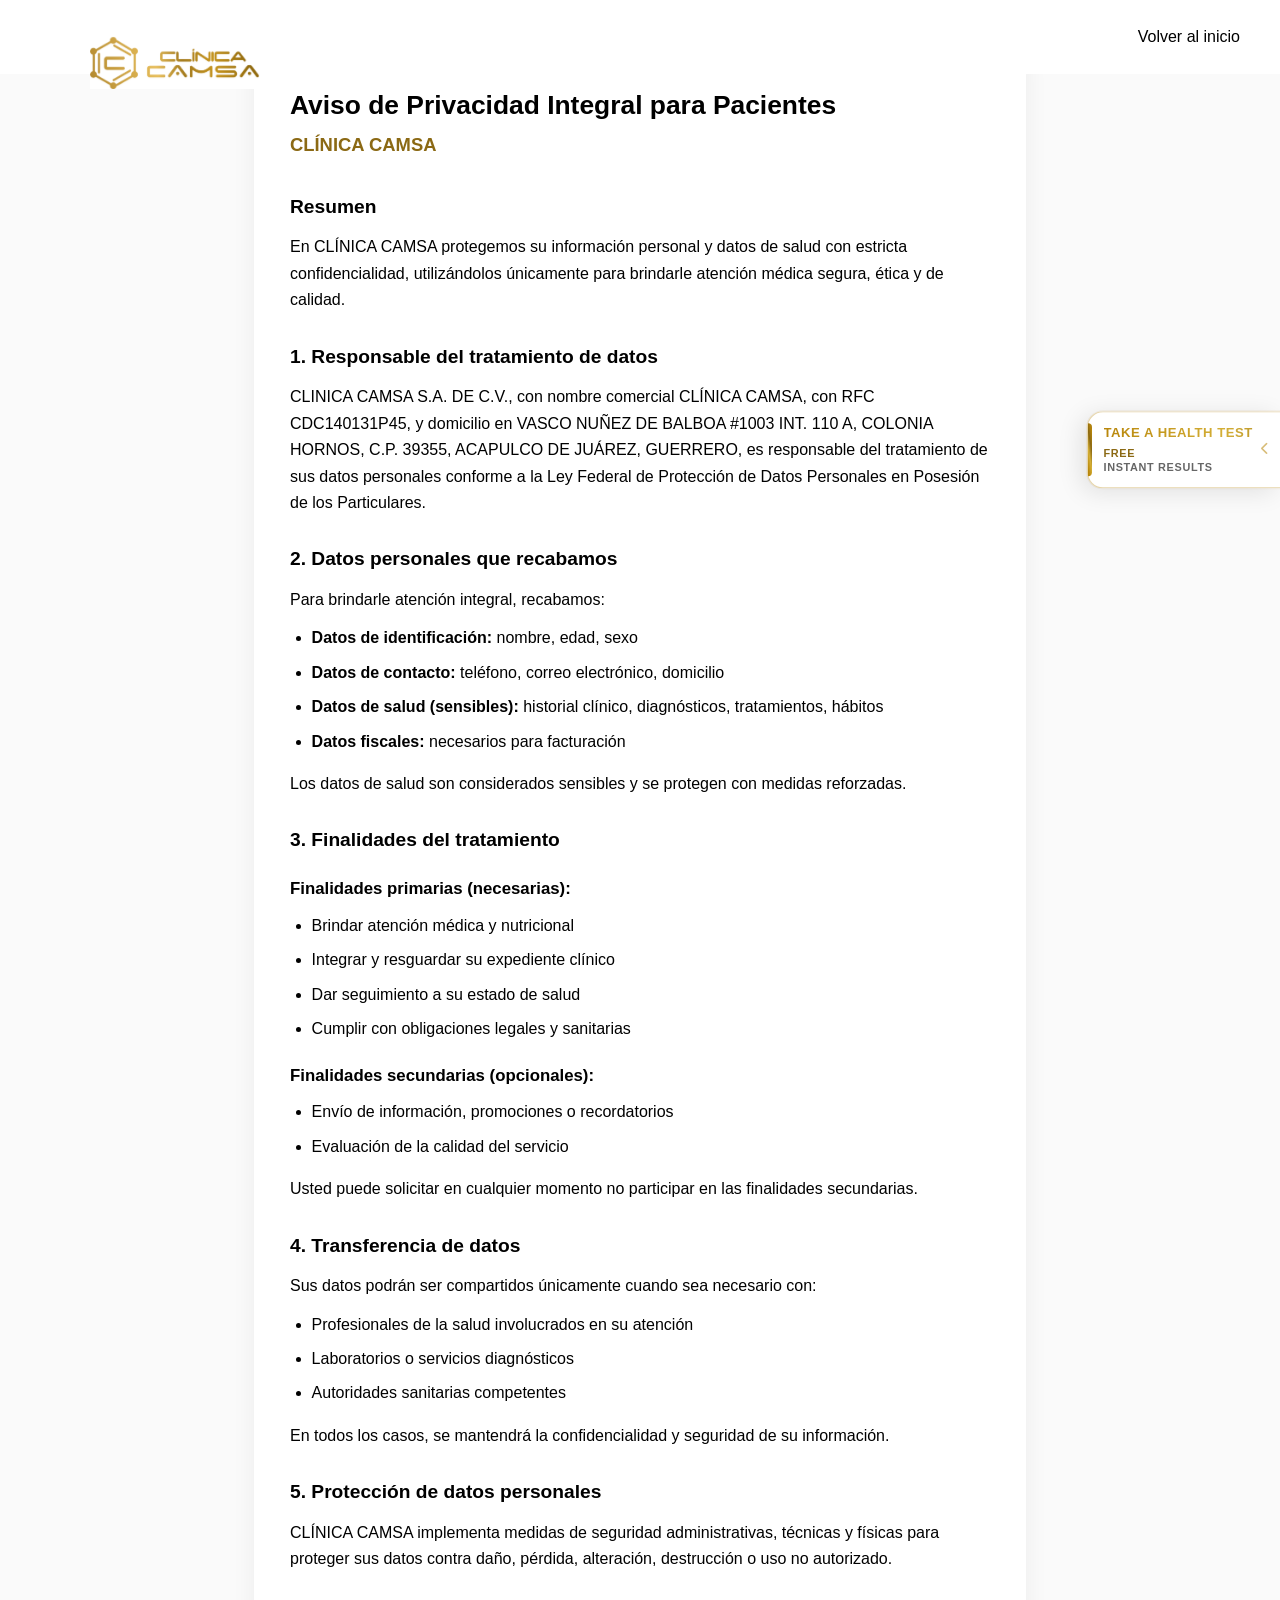
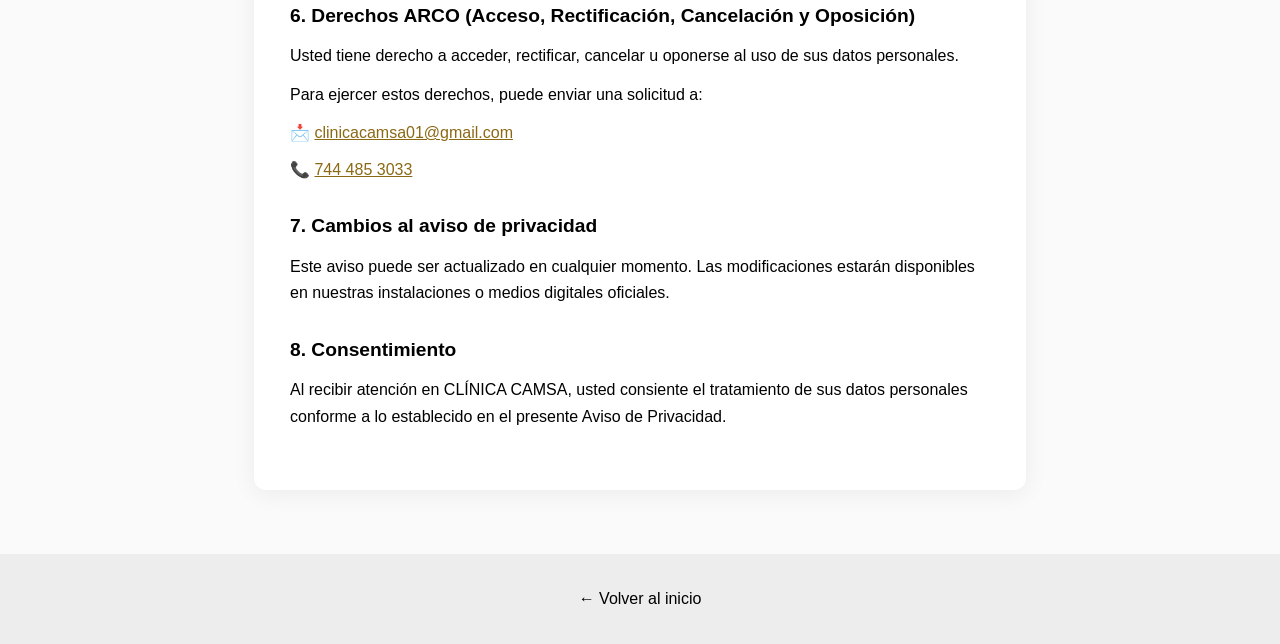
<file: politica-privacidad.html>
<!DOCTYPE html>
<html lang="es">
<head>
    <meta charset="UTF-8">
    <meta name="viewport" content="width=device-width, initial-scale=1.0">
    <meta name="description" content="Aviso de privacidad integral para pacientes — CLÍNICA CAMSA">
    <title>Aviso de privacidad — CLÍNICA CAMSA</title>
    <link rel="icon" type="image/png" href="./img/favicon.png">
    <link rel="shortcut icon" type="image/png" href="./img/favicon.png">
    <link rel="apple-touch-icon" href="./img/favicon.png">
    <link rel="stylesheet" href="css/styles.css">
    <link rel="stylesheet" href="https://cdn.jsdelivr.net/npm/@fortawesome/fontawesome-free@6.5.2/css/all.min.css" crossorigin="anonymous">
</head>
<body class="privacy-body">
    <header class="header full-width privacy-header">
        <nav class="nav" aria-label="Principal">
            <div class="nav-container privacy-nav-container">
                <a href="index.html" class="privacy-logo-link" aria-label="CLÍNICA CAMSA — Inicio">
                    <div class="logo">
                        <img data-rs="ib" src="[data-uri]" alt="CLÍNICA CAMSA" class="logo-image" width="160" height="48">
                    </div>
                </a>
                <a href="index.html" class="privacy-back-link">Volver al inicio</a>
            </div>
        </nav>
    </header>

    <main class="privacy-main" id="contenido">
        <article class="privacy-article">
            <h1 class="privacy-title">Aviso de Privacidad Integral para Pacientes</h1>
            <p class="privacy-subtitle">CLÍNICA CAMSA</p>

            <section class="privacy-section" aria-labelledby="privacy-resumen">
                <h2 id="privacy-resumen">Resumen</h2>
                <p>En CLÍNICA CAMSA protegemos su información personal y datos de salud con estricta confidencialidad, utilizándolos únicamente para brindarle atención médica segura, ética y de calidad.</p>
            </section>

            <section class="privacy-section" aria-labelledby="privacy-1">
                <h2 id="privacy-1">1. Responsable del tratamiento de datos</h2>
                <p>CLINICA CAMSA S.A. DE C.V., con nombre comercial CLÍNICA CAMSA, con RFC CDC140131P45, y domicilio en VASCO NUÑEZ DE BALBOA #1003 INT. 110 A, COLONIA HORNOS, C.P. 39355, ACAPULCO DE JUÁREZ, GUERRERO, es responsable del tratamiento de sus datos personales conforme a la Ley Federal de Protección de Datos Personales en Posesión de los Particulares.</p>
            </section>

            <section class="privacy-section" aria-labelledby="privacy-2">
                <h2 id="privacy-2">2. Datos personales que recabamos</h2>
                <p>Para brindarle atención integral, recabamos:</p>
                <ul class="privacy-list">
                    <li><strong>Datos de identificación:</strong> nombre, edad, sexo</li>
                    <li><strong>Datos de contacto:</strong> teléfono, correo electrónico, domicilio</li>
                    <li><strong>Datos de salud (sensibles):</strong> historial clínico, diagnósticos, tratamientos, hábitos</li>
                    <li><strong>Datos fiscales:</strong> necesarios para facturación</li>
                </ul>
                <p>Los datos de salud son considerados sensibles y se protegen con medidas reforzadas.</p>
            </section>

            <section class="privacy-section" aria-labelledby="privacy-3">
                <h2 id="privacy-3">3. Finalidades del tratamiento</h2>
                <h3 class="privacy-h3">Finalidades primarias (necesarias):</h3>
                <ul class="privacy-list">
                    <li>Brindar atención médica y nutricional</li>
                    <li>Integrar y resguardar su expediente clínico</li>
                    <li>Dar seguimiento a su estado de salud</li>
                    <li>Cumplir con obligaciones legales y sanitarias</li>
                </ul>
                <h3 class="privacy-h3">Finalidades secundarias (opcionales):</h3>
                <ul class="privacy-list">
                    <li>Envío de información, promociones o recordatorios</li>
                    <li>Evaluación de la calidad del servicio</li>
                </ul>
                <p>Usted puede solicitar en cualquier momento no participar en las finalidades secundarias.</p>
            </section>

            <section class="privacy-section" aria-labelledby="privacy-4">
                <h2 id="privacy-4">4. Transferencia de datos</h2>
                <p>Sus datos podrán ser compartidos únicamente cuando sea necesario con:</p>
                <ul class="privacy-list">
                    <li>Profesionales de la salud involucrados en su atención</li>
                    <li>Laboratorios o servicios diagnósticos</li>
                    <li>Autoridades sanitarias competentes</li>
                </ul>
                <p>En todos los casos, se mantendrá la confidencialidad y seguridad de su información.</p>
            </section>

            <section class="privacy-section" aria-labelledby="privacy-5">
                <h2 id="privacy-5">5. Protección de datos personales</h2>
                <p>CLÍNICA CAMSA implementa medidas de seguridad administrativas, técnicas y físicas para proteger sus datos contra daño, pérdida, alteración, destrucción o uso no autorizado.</p>
            </section>

            <section class="privacy-section" aria-labelledby="privacy-6">
                <h2 id="privacy-6">6. Derechos ARCO (Acceso, Rectificación, Cancelación y Oposición)</h2>
                <p>Usted tiene derecho a acceder, rectificar, cancelar u oponerse al uso de sus datos personales.</p>
                <p>Para ejercer estos derechos, puede enviar una solicitud a:</p>
                <ul class="privacy-list privacy-contact-list">
                    <li><span aria-hidden="true">📩</span> <a href="mailto:clinicacamsa01@gmail.com">clinicacamsa01@gmail.com</a></li>
                    <li><span aria-hidden="true">📞</span> <a href="tel:7444853033">744 485 3033</a></li>
                </ul>
            </section>

            <section class="privacy-section" aria-labelledby="privacy-7">
                <h2 id="privacy-7">7. Cambios al aviso de privacidad</h2>
                <p>Este aviso puede ser actualizado en cualquier momento. Las modificaciones estarán disponibles en nuestras instalaciones o medios digitales oficiales.</p>
            </section>

            <section class="privacy-section" aria-labelledby="privacy-8">
                <h2 id="privacy-8">8. Consentimiento</h2>
                <p>Al recibir atención en CLÍNICA CAMSA, usted consiente el tratamiento de sus datos personales conforme a lo establecido en el presente Aviso de Privacidad.</p>
            </section>
        </article>
    </main>

    <footer class="footer privacy-page-footer">
        <div class="footer-container privacy-footer-inner">
            <p class="privacy-footer-note"><a href="index.html">← Volver al inicio</a></p>
        </div>
    </footer>

    <script src="js/assets.js"></script>
    <script src="js/i18n.js"></script>
    <script src="js/form-page.js"></script>
    <script src="js/tests-promo.js"></script>
    <script>
    (function() {
        function applySecureAssets() {
            if (typeof window.__rs !== 'function') return;
            document.querySelectorAll('[data-rs]').forEach(function(el) {
                var k = el.getAttribute('data-rs');
                var v = window.__rs(k);
                if (v) {
                    if (el.tagName === 'A') el.href = v;
                    else if (el.tagName === 'IMG') el.src = v;
                }
            });
        }
        if (document.readyState === 'loading') {
            document.addEventListener('DOMContentLoaded', applySecureAssets);
        } else {
            applySecureAssets();
        }
    })();
    </script>
</body>
</html>
</file>
<file: css/styles.css>
/* Reset y variables */
* {
    margin: 0;
    padding: 0;
    box-sizing: border-box;
}

:root {
    --golden-brown: #B8860B;
    --golden-dark: #8B6914;
    --golden-light: #D4AF37;
    --text-color: #000000;
    --bg-color: #ffffff;
    --bg-golden: #B8860B;
    --transition: all 0.3s ease;
    --gradient-golden-primary: linear-gradient(
        80deg,
        var(--golden-brown) 10%,
        var(--golden-light) 38%,
        var(--golden-dark) 62%,
        var(--golden-brown) 88%,
        var(--golden-dark) 100%
    );
    --shadow-golden-btn: 0 4px 15px rgba(184, 134, 11, 0.25);
    --shadow-golden-btn-hover: 0 6px 22px rgba(184, 134, 11, 0.38);
    --radius-pill: 9999px;
    --form-datos-input-height: 36px;
    --form-datos-input-px: 14px;
    --form-datos-input-fs: 0.9rem;
    --form-datos-input-border: 1px solid #ddd;
    --form-datos-grid-gap: 6px 8px;
    --form-datos-block-bg: #fafafa;
    --form-datos-block-border: 1px solid rgba(184, 134, 11, 0.2);
    --form-datos-block-radius: 14px;
    --form-datos-block-padding: 8px 10px 6px;
}

/* Botones dorados: el gradiente no debe perderse en hover/focus/active */
.btn-form-card:hover,
.btn-enviar:hover,
.btn-longevity-finalizar:hover,
.btn-longevity-imagen:hover,
.btn-longevity-compartir:hover,
.btn-longevity-enviar:hover,
.form-page-back-btn:hover,
.form-recovery-btn--primary:hover,
.q-wizard-btn-next--primary:hover:not(:disabled),
.q-wizard-btn-next--primary:focus-visible:not(:disabled),
.q-wizard-btn-next--primary:active:not(:disabled) {
    background: var(--gradient-golden-primary);
    color: #fff;
}

body {
    font-family: -apple-system, BlinkMacSystemFont, 'Segoe UI', Roboto, 'Helvetica Neue', Arial, sans-serif;
    color: var(--text-color);
    line-height: 1.6;
    background-color: var(--bg-color);
    overflow-x: hidden;
    margin: 0;
    padding: 0;
}

.container {
    max-width: 1200px;
    margin: 0 auto;
    padding: 0 20px;
}

/* Header y Navegación */
.header {
    background-color: var(--bg-color);
    position: fixed;
    top: 0;
    left: 0;
    width: 55%;
    z-index: 1000;
    transition: width 0.3s ease;
}

.header.full-width {
    width: 100%;
}

.header.full-width .nav-container {
    justify-content: space-between;
    position: relative;
}

.header.full-width .logo {
    position: absolute;
    left: 40px;
    z-index: 1;
}

.header.full-width .nav-menu {
    margin: 0 auto;
    gap: 4rem;
    flex: 1;
    justify-content: center;
}

.nav-container {
    max-width: 100%;
    margin: 0 auto;
    padding: 1.5rem 40px;
    display: flex;
    justify-content: space-between;
    align-items: center;
    position: relative;
}

.logo {
    display: flex;
    align-items: center;
    margin-left: 50px;
}

.logo-image {
    height: 60px;
    width: auto;
    object-fit: contain;
}

.nav-menu {
    display: flex;
    list-style: none;
    gap: 2.5rem;
    margin-right: 50px;
}

.nav-menu a {
    text-decoration: none;
    color: var(--text-color);
    font-weight: 400;
    font-size: 1.1rem;
    transition: var(--transition);
}

.nav-menu a:hover {
    color: var(--golden-brown);
}

/* Selector de idioma: posición fija esquina superior derecha (no en navbar) */
.lang-switcher {
    display: flex;
    flex-direction: row;
    align-items: center;
    gap: 10px;
}

.lang-switcher-fixed {
    position: fixed;
    top: 1rem;
    right: 1.25rem;
    z-index: 9999;
    padding: 8px 12px;
    background: rgba(255, 255, 255, 0.95);
    border-radius: var(--radius-pill);
    box-shadow: 0 2px 12px rgba(0, 0, 0, 0.08);
    border: 1px solid rgba(184, 134, 11, 0.2);
}

.lang-label {
    font-size: 0.75rem;
    font-weight: 600;
    color: var(--golden-dark);
    text-transform: uppercase;
    letter-spacing: 0.03em;
    white-space: nowrap;
}

.lang-buttons {
    display: flex;
    align-items: center;
    gap: 6px;
}

.lang-btn {
    padding: 6px 14px;
    border: 1px solid rgba(184, 134, 11, 0.4);
    background: transparent;
    color: var(--text-color);
    font-size: 0.9rem;
    font-weight: 600;
    cursor: pointer;
    pointer-events: auto;
    border-radius: var(--radius-pill);
    transition: background 0.2s, color 0.2s, border-color 0.2s;
}

.lang-btn:hover {
    background: rgba(184, 134, 11, 0.12);
    color: var(--golden-dark);
    border-color: var(--golden-brown);
}

.lang-btn.active {
    background: var(--gradient-golden-primary);
    color: #fff;
    border-color: var(--golden-brown);
}

.lang-btn.active:hover {
    background: var(--gradient-golden-primary);
    color: #fff;
}

.lang-sep {
    color: rgba(0, 0, 0, 0.35);
    font-size: 0.85rem;
    user-select: none;
}

@media (max-width: 768px) {
    .lang-switcher-fixed {
        top: 5rem;
        right: 0.75rem;
        left: auto;
        padding: 5px 8px;
    }

    .lang-switcher .lang-label {
        display: none;
    }

    .lang-switcher .lang-buttons .lang-btn {
        padding: 4px 8px;
        font-size: 0.75rem;
    }

    .lang-switcher .lang-buttons .lang-sep {
        font-size: 0.7rem;
    }
}

.menu-toggle {
    display: none;
    flex-direction: column;
    background: none;
    border: none;
    cursor: pointer;
    gap: 5px;
    position: relative;
    z-index: 1001;
    margin-left: auto;
}

.menu-toggle span {
    width: 25px;
    height: 3px;
    background-color: var(--golden-brown);
    transition: var(--transition);
}

/* Hero Section - Layout de dos paneles */
.hero-section {
    min-height: 100vh;
    display: flex;
    position: relative;
    overflow: visible;
}

.hero-container {
    display: grid;
    grid-template-columns: 1fr 1fr;
    width: 100%;
    min-height: 100vh;
    position: relative;
}

.hero-left {
    background-color: var(--bg-color);
    padding: 140px 60px 300px 60px;
    display: flex;
    flex-direction: column;
    justify-content: flex-start;
    position: relative;
    z-index: 1;
    margin-left: 30px;
}

.hero-title {
    margin-bottom: 0.5cm;
}

.title-line1 {
    display: block;
    font-size: 4rem;
    font-weight: 700;
    color: var(--text-color);
    line-height: 1.1;
    margin-bottom: 0.5cm;
}

.title-line2 {
    display: block;
    font-size: 4rem;
    font-weight: 700;
    line-height: 1.1;

    background: linear-gradient(
        90deg,
        var(--golden-brown) 5%,
        var(--golden-light) 10%,
        var(--golden-dark) 20%,
        var(--golden-brown) 25%,
        var(--golden-dark) 30%
    );
    background-size: 200%;
    -webkit-background-clip: text;
    background-clip: text;
    -webkit-text-fill-color: transparent;
}

.hero-description {
    font-size: 1.50rem;
    font-weight: 300;
    color: var(--text-color);
    margin-bottom: 0.1cm;
    line-height: 1.4;
    word-spacing: 0.1cm;
    max-width: 550px;
}

.cta-button {
    background: var(--gradient-golden-primary);

    color: white;
    margin-top: 0.5cm;
    border: none;
    padding: 18px 40px;
    font-size: 1.1rem;
    font-weight: 600;
    border-radius: 50px;
    cursor: pointer;
    transition: var(--transition);
    max-width: fit-content;
    position: relative;
    overflow: hidden;
    display: inline-flex;
    align-items: center;
    justify-content: center;
    text-align: center;
    line-height: 1.1;
    text-decoration: none;
}

.cta-button:hover {
    transform: scale(1.05);
    box-shadow: 0 8px 20px rgba(184, 134, 11, 0.3);
}

.cta-button .shine-effect {
    position: absolute;
    top: 0;
    left: -100%;
    width: 100%;
    height: 100%;
    background: linear-gradient(
        90deg,
        transparent 0%,
        rgba(255, 255, 255, 0.3) 50%,
        transparent 100%
    );
    pointer-events: none;
    border-radius: 50px;
}

.hero-right {
    background-color: var(--bg-golden);
    position: absolute;
    top: 0;
    right: 0;
    width: 45%;
    height: 100%;
    overflow: hidden;
    z-index: 0;
}

.hero-cell-overlay {
    position: absolute;
    width: 1270px;
    height: auto;
    object-fit: contain;
    right: -10%;
    top: 55%;
    transform: translateY(-50%);
    z-index: 5;
    pointer-events: none;
}

.cell-background-image {
    width: 100%;
    height: 100%;
    object-fit: cover;
    object-position: center;
}

/* Plan Section */
.plan-section {
    position: absolute;
    bottom: 0;
    left: 0;
    right: 0;
    padding: 0 40px 60px 40px;
    background-color: transparent;
    z-index: 10;
    pointer-events: none;
}

.plan-container {
    max-width: 1000px;
    margin: 0 auto;
    display: flex;
    flex-direction: row;
    align-items: center;
    gap: 0;
    justify-content: center;
    pointer-events: auto;
    position: relative;
}

.plan-diagram {
    flex-shrink: 0;
    display: flex;
    align-items: center;
    justify-content: center;
    position: relative;
    z-index: 11;
}

.plan-image {
    width: 220px;
    height: auto;
    object-fit: contain;
    position: relative;
    z-index: 11;
}

.plan-text {
    flex: 1;
    max-width: 500px;
    max-height: 200px;
    pointer-events: auto;
    background-color: var(--bg-color);
    padding: 15px 40px;
    border-radius: 15px;
    margin-left: -20px;
    position: relative;
    z-index: 10;
}

.plan-text p {
    font-size: 1.5rem;
    font-weight: 300;
    color: var(--text-color);
    line-height: 1.6;
    word-spacing: 0.1cm;
    margin: 0;
}

/* Description Section */
.description-section {
    padding: 80px 0;
    background-color: var(--bg-color);
    position: relative;
    z-index: 1;
}

.description-container {
    max-width: 1200px;
    margin: 0 auto;
    padding: 0;
    position: relative;
}

/* Text Carousels */
.text-carousel {
    overflow: hidden;
    white-space: nowrap;
    margin: 40px 0;
    width: 100vw;
    position: relative;
    left: 50%;
    right: 50%;
    margin-left: -50vw;
    margin-right: -50vw;
}

.top-carousel {
    margin-bottom: 60px;
}

.bottom-carousel {
    margin-top: 60px;
}

.carousel-content {
    display: inline-flex;
    animation: scroll-text 20s linear infinite;
}

.carousel-text {
    font-size: 5rem;
    font-weight: 700;
    color: #e5e7eb;
    letter-spacing: 0.1em;
    display: inline-block;
    padding-right: 100px;
    white-space: nowrap;
}

@keyframes scroll-text {
    0% {
        transform: translateX(0);
    }
    100% {
        transform: translateX(-50%);
    }
}

/* Description Card */
.description-card {
    position: relative;
    z-index: 2;
    display: flex;
    justify-content: center;
    align-items: center;
    width: 100%;
    margin: 0 auto;
    padding: 0;
}

.card-image {
    width: 90%;
    max-width: 1200px;
    height: auto;
    object-fit: contain;
    display: block;
    margin: 0 auto;
    position: relative;
    z-index: 1;
}

.cell-image-left {
    position: absolute;
    left: -5vw;
    top: 50%;
    transform: translateY(-20%);
    z-index: 3;
}

.cell-large {
    width: 25vw;
    max-width: 300px;
    min-width: 150px;
    height: auto;
    object-fit: contain;
    position: relative;
    z-index: 3;
}

.cell-small {
    position: absolute;
    width: 12.5vw;
    max-width: 150px;
    min-width: 80px;
    height: auto;
    object-fit: contain;
    left: -11.5vw;
    bottom: 4vw;
    z-index: 2;
}

.virus-image-right {
    position: absolute;
    right: 0.3vw;
    top: 5vw;
    z-index: 3;
}

.virus-image {
    width: 12.5vw;
    max-width: 150px;
    min-width: 80px;
    height: auto;
    object-fit: contain;
    position: relative;
    z-index: 3;
}

/* Protocolo Section */
.protocolo-section {
    padding: 100px 40px;
    background-color: #f5f5f5;
    position: relative;
    overflow: hidden;
}

.protocolo-container {
    max-width: 1400px;
    margin: 0 auto;
    position: relative;
    z-index: 1;
}

.protocolo-header {
    text-align: center;
    margin-bottom: 10px;
}

.protocolo-title {
    font-size: 3rem;
    font-weight: 700;
    color: var(--text-color);
    line-height: 1.2;
    margin-bottom: 1rem;
}

.protocolo-title-highlight {
    display: block;
    font-size: 4rem;
    margin-top: 0.1rem;
    background: linear-gradient(
        90deg,
        var(--golden-brown) 19%,
        var(--golden-light) 23%,
        var(--golden-dark) 26%,
        var(--golden-brown) 27%,
        var(--golden-dark) 30%
    );
    background-size: 200%;
    -webkit-background-clip: text;
    background-clip: text;
    -webkit-text-fill-color: transparent;
}

.protocolo-subtitle {
    font-size: 1.5rem;
    color: var(--text-color);
    font-weight: 350;
    margin-top: 0.1rem;
}

.steps-grid {
    display: grid;
    grid-template-columns: repeat(3, 1fr);
    gap: 30px;
    margin-bottom: 50px;
}

.step-image {
    width: 100%;
    height: auto;
    object-fit: contain;
    display: block;
}

.protocolo-cta {
    display: flex;
    justify-content: center;
    gap: 20px;
    margin-top: 50px;
}

.cta-secondary {
    display: inline-flex;
    align-items: center;
    justify-content: center;
    text-decoration: none;
    position: relative;
    overflow: hidden;
    background-color: var(--bg-color);
    color: var(--text-color);
    border: 2px solid var(--golden-brown);
    padding: 16px 35px;
    font-size: 1.1rem;
    font-weight: 600;
    border-radius: 50px;
    cursor: pointer;
    transition: var(--transition);
    width: 400px;
    white-space: nowrap;
    min-height: 54px;
}

.cta-secondary-video {
    position: absolute;
    top: 50%;
    left: 50%;
    min-width: 100%;
    min-height: 100%;
    width: auto;
    height: auto;
    transform: translate(-50%, -50%);
    object-fit: cover;
    z-index: 0;
    pointer-events: none;
    display: block;
}

.cta-secondary-text {
    position: relative;
    z-index: 1;
    color: var(--bg-color);
}

.cta-secondary:hover {
    box-shadow: 0 8px 20px rgba(39, 30, 5, 0.3);
    transform: scale(1.05);
}

.cta-primary {
    background: linear-gradient(
        80deg,
        var(--golden-brown) 10%,
        var(--golden-light) 38%,
        var(--golden-dark) 62%,
        var(--golden-brown) 88%,
        var(--golden-dark) 100%
    );
    color: white;
    border: none;
    padding: 16px 35px;
    font-size: 1.1rem;
    font-weight: 600;
    border-radius: 50px;
    cursor: pointer;
    transition: var(--transition);
    position: relative;
    overflow: hidden;
    width: 400px;
    white-space: nowrap;
    text-decoration: none;
    display: inline-flex;
    align-items: center;
    justify-content: center;
    text-align: center;
    line-height: 1.1;
}

.cta-primary:hover {
    transform: scale(1.05);
    box-shadow: 0 8px 20px rgba(39, 30, 5, 0.3);
}

.cta-primary .shine-effect {
    position: absolute;
    top: 0;
    left: -100%;
    width: 100%;
    height: 100%;
    background: linear-gradient(
        90deg,
        transparent 0%,
        rgba(255, 255, 255, 0.3) 50%,
        transparent 100%
    );
    pointer-events: none;
}

/* Pacientes Section */
.pacientes-section {
    padding: 30px 40px 100px 40px;
    background-color: var(--bg-color);
    position: relative;
    overflow: visible;
}

.pacientes-container {
    max-width: 1400px;
    margin: 0 auto;
    position: relative;
    z-index: 1;
}

.pacientes-right {
    position: relative;
    width: 100%;
    height: 600px;
    display: flex;
    align-items: center;
    justify-content: center;
    overflow: visible;
}

.pacientes-content {
    display: grid;
    grid-template-columns: 1fr 1fr;
    gap: 60px;
    align-items: center;
}

.pacientes-left {
    display: flex;
    flex-direction: column;
    gap: 30px;
    margin-left: 30px;
}

.pacientes-title {
    font-size: 3.6rem;
    font-weight: 700;
    color: var(--text-color);
    line-height: 1;
    word-spacing: 0.2cm;
    display: flex;
    flex-wrap: wrap;
    gap: 0.5rem;
}

.pacientes-title-highlight {
    margin-left: 0.2cm;
    background: linear-gradient(
        90deg,
        var(--golden-brown) 0%,
        var(--golden-light) 23%,
        var(--golden-dark) 29%,
        var(--golden-brown) 40%,
        var(--golden-dark) 47%
    );
    background-size: 200%;
    -webkit-background-clip: text;
    background-clip: text;
    -webkit-text-fill-color: transparent;
}

.pacientes-description {
    font-size: 1.7rem;
    color: var(--text-color);
    line-height: 1.4;
    word-spacing: 0.1cm;
    letter-spacing: 0.03cm;
    font-weight: 300;
    max-width: 500px;
}

.cta-experiencias {
    display: inline-block;
    text-decoration: none;
    background: linear-gradient(
        80deg,
        var(--golden-brown) 10%,
        var(--golden-light) 38%,
        var(--golden-dark) 62%,
        var(--golden-brown) 88%,
        var(--golden-dark) 100%
    );
    color: white;
    border: none;
    padding: 16px 35px;
    font-size: 1.1rem;
    font-weight: 600;
    border-radius: 50px;
    cursor: pointer;
    transition: var(--transition);
    position: relative;
    overflow: hidden;
    width: fit-content;
    white-space: nowrap;
    box-shadow: 0 4px 15px rgba(184, 134, 11, 0.2);
}

.cta-experiencias:hover {
    transform: scale(1.05);
    box-shadow: 0 8px 20px rgba(28, 27, 26, 0.3);
}

.cta-experiencias .shine-effect {
    position: absolute;
    top: 0;
    left: -100%;
    width: 100%;
    height: 100%;
    background: linear-gradient(
        90deg,
        transparent 0%,
        rgba(255, 255, 255, 0.3) 50%,
        transparent 100%
    );
    pointer-events: none;
}

.pacientes-right {
    position: relative;
    width: 100%;
    height: 600px;
    display: flex;
    align-items: center;
    justify-content: center;
}

.mapa-image {
    width: 130%;
    max-width: 980px;
    height: auto;
    object-fit: contain;
    z-index: 2;
    position: relative;
    transform: translateX(-10%) translateY(7%);
}

.pacientes-cell-overlay {
    position: absolute;
    width: 400px;
    height: auto;
    object-fit: contain;
    top: -180px;
    right: -150px;
    z-index: 100;
    pointer-events: none;
}

.doctor-image-container {
    width: 100%;
    display: flex;
    justify-content: center;
    align-items: center;
    margin-top: -60px;
    padding: 0 30px;
    box-sizing: border-box;
}

.doctor-image {
    width: calc(100% - 60px);
    max-width: none;
    height: auto;
    object-fit: contain;
    object-position: center;
    display: block;
    margin: 0 auto;
}

/* Carrusel Shorts (YouTube 9:16) - debajo del doctor */
.shorts-carousel-section {
    width: 100%;
    margin-top: 50px;
    padding: 0 30px 40px;
}

.shorts-carousel-title {
    font-size: 3.5rem;
    font-weight: 700;
    color: var(--text-color);
    text-align: center;
    margin-bottom: 12px;
    line-height: 1.2;
}

.shorts-carousel-title-highlight {
    display: block;
    margin-top: 0.15em;
    background: linear-gradient(
        90deg,
        var(--golden-brown) 20%,
        var(--golden-light) 25%,
        var(--golden-dark) 35%,
        var(--golden-light) 55%,
        var(--golden-dark) 70%
    );
    background-size: 200%;
    -webkit-background-clip: text;
    background-clip: text;
    -webkit-text-fill-color: transparent;
}

.shorts-carousel-subtitle {
    font-size: 1.5rem;
    color: var(--text-color);
    text-align: center;
    max-width: 560px;
    margin: 0 auto 35px;
    line-height: 1.5;
    font-weight: 400;
}

/* Un solo frame visible y centrado (protagonismo al video en reproducción) */
.shorts-carousel {
    max-width: 380px;
    margin: 0 auto;
    overflow-x: hidden;
    overflow-y: hidden;
    padding-bottom: 0;
}

.shorts-carousel-track {
    display: flex;
    gap: 0;
    justify-content: flex-start;
    flex-wrap: nowrap;
    transition: transform 0.35s ease-out;
}

.shorts-carousel-item {
    flex-shrink: 0;
    width: 100%;
    flex: 0 0 100%;
    min-width: 0;
    aspect-ratio: 9 / 16;
    border-radius: 12px;
    overflow: hidden;
    background: #f0f0f0;
}

.shorts-carousel-item iframe {
    width: 100%;
    height: 100%;
    object-fit: cover;
}

.shorts-carousel-wrapper {
    position: relative;
    max-width: 1400px;
    margin: 0 auto;
    padding: 0 56px;
}

.shorts-carousel-arrow {
    display: flex;
    position: absolute;
    top: 50%;
    transform: translateY(-50%);
    z-index: 10;
    width: 48px;
    height: 48px;
    border-radius: 50%;
    border: none;
    background-color: #B8860B;
    color: white;
    align-items: center;
    justify-content: center;
    cursor: pointer;
    box-shadow: 0 2px 12px rgba(184, 134, 11, 0.4);
    transition: background-color 0.2s, transform 0.2s;
}

.shorts-carousel-arrow:hover {
    background-color: #8B6914;
    transform: translateY(-50%) scale(1.05);
}

.shorts-carousel-prev {
    left: 0;
}

.shorts-carousel-next {
    right: 0;
}

/* Desktop: 3 frames (laterales pequeños + blur, centro protagonista) */
@media (min-width: 769px) {
    .protocolo-title br.protocolo-title-br,
    .protocolo-subtitle br.protocolo-subtitle-br {
        display: none;
    }
    .shorts-carousel {
        max-width: 820px;
    }
    .shorts-carousel-track {
        justify-content: center;
        transition: transform 0.35s ease-out;
    }
    .shorts-carousel-item {
        flex: 0 0 auto;
        width: 200px;
        min-width: 200px;
        transition: filter 0.3s ease, transform 0.3s ease;
    }
    .shorts-carousel-item.current {
        width: 380px;
        min-width: 380px;
        z-index: 2;
        filter: none;
        transform: scale(1);
    }
    .shorts-carousel-item.side {
        filter: blur(6px);
        transform: scale(0.88);
        opacity: 0.92;
    }
}

/* Formulario Section */
.formulario-section {
    padding: 100px 40px 0 40px;
    background-color: #f6f6f6;
    position: relative;
    margin-bottom: 0;
}

.formulario-container {
    max-width: 800px;
    margin: 0 auto;
    background-color: transparent;
    padding: 0;
}

.formulario-title {
    font-size: 3rem;
    font-weight: 700;
    color: var(--text-color);
    line-height: 1.2;
    text-align: center;
    margin-bottom: 20px;
}

.formulario-title-highlight {
    background: linear-gradient(
        90deg,
        var(--golden-brown) 0%,
        var(--golden-light) 23%,
        var(--golden-dark) 29%,
        var(--golden-brown) 40%,
        var(--golden-dark) 47%
    );
    background-size: 200%;
    -webkit-background-clip: text;
    background-clip: text;
    -webkit-text-fill-color: transparent;
}

.formulario-description {
    font-size: 1.5rem;
    color: var(--text-color);
    line-height: 1.6;
    text-align: center;
    margin-bottom: 50px;
    font-weight: 400;
}

/* Formulario Solicitud de Protocolo anclado en la sección */
.formulario-protocolo-anclado {
    /* background: #fff; */
    border-radius: 20px;
    padding: 32px 28px 40px;
    margin-bottom: 40px;
    /*box-shadow: 0 10px 30px rgba(0, 0, 0, 0.08);
    border: 1px solid rgba(184, 134, 11, 0.2);*/
}

/*.formulario-anclado-title {
    font-size: 1.5rem;
    font-weight: 700;
    color: var(--text-color);
    margin-bottom: 24px;
}*/

.formulario-cards {
    display: grid;
    grid-template-columns: repeat(auto-fit, minmax(280px, 1fr));
    gap: 28px;
    margin-top: 24px;
}

.formulario-card {
    display: flex;
    flex-direction: column;
    background: #fff;
    border-radius: 20px;
    padding: 28px 24px;
    box-shadow: 0 10px 30px rgba(0, 0, 0, 0.08);
    border: 1px solid rgba(184, 134, 11, 0.2);
    transition: transform 0.2s, box-shadow 0.2s;
    overflow: hidden;
}

.formulario-card--media {
    padding: 0;
}

.formulario-card-figure {
    margin: 0;
    aspect-ratio: 16 / 10;
    overflow: hidden;
    background: linear-gradient(135deg, #f5f0e8 0%, #e8dfd0 100%);
}

.formulario-card-img {
    display: block;
    width: 100%;
    height: 100%;
    object-fit: cover;
    object-position: center center;
}

.formulario-card-body {
    display: flex;
    flex-direction: column;
    flex: 1;
    padding: 24px 24px 28px;
}

.formulario-card--media .form-recovery-indicator {
    margin-bottom: 12px;
}

.formulario-card:hover {
    transform: translateY(-4px);
    box-shadow: 0 14px 40px rgba(0, 0, 0, 0.12);
}

.formulario-card-title {
    font-size: 1.25rem;
    font-weight: 700;
    color: var(--text-color);
    margin-bottom: 12px;
}

.formulario-card-text {
    font-size: 1rem;
    color: var(--text-color);
    line-height: 1.5;
    margin-bottom: 12px;
}

.formulario-card-list {
    margin: 0 0 20px;
    padding-left: 20px;
    font-size: 0.95rem;
    color: #555;
    line-height: 1.6;
}

.formulario-card-body .btn-form-card,
.formulario-card .btn-form-card {
    margin-top: auto;
}

.btn-form-card {
    display: inline-block;
    padding: 14px 28px;
    border-radius: var(--radius-pill);
    border: none;
    cursor: pointer;
    font-weight: 600;
    font-size: 1rem;
    background: var(--gradient-golden-primary);
    color: #fff;
    box-shadow: var(--shadow-golden-btn);
    transition: transform 0.2s, box-shadow 0.2s;
    text-decoration: none;
    text-align: center;
}

.btn-form-card:hover {
    transform: translateY(-2px);
    box-shadow: var(--shadow-golden-btn-hover);
}

.btn-form-card-secondary {
    background: transparent;
    color: var(--golden-dark);
    border: 2px solid var(--golden-brown);
}

.btn-form-card-secondary:hover {
    background: var(--golden-brown);
    color: #fff;
}

.formulario-form {
    display: flex;
    flex-direction: column;
    gap: 30px;
}

.form-row {
    display: flex;
    gap: 20px;
}

.form-row .form-group {
    flex: 1;
}

.form-group {
    display: flex;
    flex-direction: column;
    gap: 10px;
}

.form-group-with-icon {
    flex-direction: row;
    align-items: flex-start;
    gap: 15px;
}

.form-group-with-icon .form-field-icon {
    width: 56px;
    height: 56px;
    object-fit: contain;
    flex-shrink: 0;
    margin-top: 14px;
}

.form-row .form-group-with-icon {
    align-items: center;
}

.form-row .form-group-with-icon .form-field-icon {
    margin-top: 0;
}

.form-field-icon.form-field-icon-lg {
    width: 56px;
    height: 56px;
}

/* Pantallas grandes: iconos reducidos 30% */
@media (min-width: 769px) {
    .form-group-with-icon .form-field-icon {
        width: 39px;
        height: 39px;
    }

    .form-field-icon.form-field-icon-lg {
        width: 39px;
        height: 39px;
    }
}

.form-group-with-icon .form-field-wrapper {
    flex: 1;
    display: flex;
    flex-direction: column;
    gap: 6px;
}

.form-group-with-icon input,
.form-group-with-icon textarea {
    flex: 1;
}

.form-group-with-icon .file-upload-container {
    min-width: 0;
}

.form-group input[type="text"],
.form-group input[type="tel"],
.form-group textarea {
    width: 100%;
    padding: 14px 18px;
    border: none;
    border-radius: 20px;
    font-size: 1rem;
    font-family: inherit;
    color: var(--text-color);
    background-color: #ffffff;
    transition: all 0.3s ease;
    box-sizing: border-box;
    box-shadow: 0 2px 8px rgba(0, 0, 0, 0.05);
}

.form-group input[type="text"]:focus,
.form-group input[type="tel"]:focus,
.form-group textarea:focus {
    outline: none;
    box-shadow: 0 0 0 4px rgba(184, 134, 11, 0.08), 0 2px 8px rgba(0, 0, 0, 0.05);
    background-color: #ffffff;
}

.form-group input[type="text"]:hover,
.form-group input[type="tel"]:hover,
.form-group textarea:hover {
    box-shadow: 0 2px 12px rgba(0, 0, 0, 0.08);
}

.form-group textarea {
    resize: vertical;
    min-height: 120px;
    line-height: 1.5;
}

.form-group input::placeholder,
.form-group textarea::placeholder {
    color: #999999a4;
}

.file-upload-container {
    display: flex;
    gap: 10px;
    align-items: center;
}

.file-upload-container input[type="text"] {
    flex: 1;
}

.btn-adjuntar {
    padding: 14px 24px;
    background-color: #c5c5c5;
    color: var(--text-color);
    border: none;
    border-radius: 20px;
    font-size: 1rem;
    font-weight: 500;
    cursor: pointer;
    transition: all 0.3s ease;
    white-space: nowrap;
}

.btn-adjuntar:hover {
    background-color: #b2b2b2;
    border-color: none;
    transform: translateY(-1px);
}

.form-helper {
    font-size: 0.8rem;
    font-weight: 500;
    font-style: italic;
    color: var(--golden-dark);
    margin-top: 4px;
    margin-bottom: 0;
    line-height: 1;
}

.form-invitation-longevity {
    margin: 24px 0 16px;
    padding: 16px 20px;
    background: linear-gradient(135deg, #faf8f2 0%, #f5f0e6 100%);
    border: 1px solid rgba(184, 134, 11, 0.25);
    border-radius: 12px;
}

.form-invitation-text {
    font-size: 0.95rem;
    color: var(--text-color);
    line-height: 1.5;
    margin: 0 0 12px 0;
}

.btn-abrir-longevity {
    display: inline-block;
    padding: 12px 24px;
    font-size: 1rem;
    font-weight: 600;
    color: white;
    background: var(--golden-brown);
    border: none;
    border-radius: 50px;
    cursor: pointer;
    transition: background 0.2s, transform 0.2s;
}

.btn-abrir-longevity:hover {
    background: var(--golden-brown);
    color: white;
    transform: translateY(-1px);
}

.form-legend {
    font-size: 1rem;
    color: #888;
    text-align: left;
    margin: 15px 0 5px 0;
    font-weight: 400;
}

.btn-enviar {
    background: var(--gradient-golden-primary);
    color: white;
    border: none;
    padding: 16px 40px;
    font-size: 1.1rem;
    font-weight: 600;
    border-radius: 50px;
    cursor: pointer;
    transition: all 0.3s ease;
    position: relative;
    overflow: hidden;
    margin-top: 15px;
    width: 100%;
    max-width: 300px;
    align-self: center;
    box-shadow: var(--shadow-golden-btn);
}

.btn-enviar:hover {
    transform: translateY(-2px) scale(1.02);
    box-shadow: var(--shadow-golden-btn-hover);
}

.btn-enviar .shine-effect {
    position: absolute;
    top: 0;
    left: -100%;
    width: 100%;
    height: 100%;
    background: linear-gradient(
        90deg,
        transparent 0%,
        rgba(255, 255, 255, 0.3) 50%,
        transparent 100%
    );
    pointer-events: none;
}

.formulario-paso-label {
    font-size: 0.95rem;
    font-weight: 600;
    color: var(--golden-brown);
    margin-bottom: 8px;
}

/* Paso 2: Cuestionario de longevidad */
.formulario-paso2 {
    margin-top: 60px;
    padding-top: 40px;
    border-top: 1px solid rgba(184, 134, 11, 0.2);
}

.longevity-title {
    font-size: 1.75rem;
    font-weight: 700;
    color: var(--text-color);
    margin-bottom: 8px;
}

.longevity-subtitle {
    font-size: 1rem;
    color: var(--text-color);
    margin-bottom: 8px;
    line-height: 1.5;
}

.longevity-optional {
    font-size: 0.9rem;
    color: #666;
    margin-bottom: 24px;
    font-style: italic;
}

.longevity-section-title {
    font-size: 1.15rem;
    font-weight: 600;
    color: var(--golden-dark);
    margin: 24px 0 12px;
}

/* Iconografía por bloque / hormona en cuestionarios */
.q-block-heading {
    display: flex;
    align-items: center;
    gap: 12px;
    margin: 12px 0 8px;
}

.q-block-heading-text {
    flex: 1;
    min-width: 0;
}

.q-block-heading .longevity-section-title,
.q-block-heading .hormonal-hormone-title,
.q-block-heading .hormonal-datos-title {
    margin: 0 0 4px;
}

.q-block-heading-note,
.q-block-heading .hormonal-section-note {
    margin: 0 0 4px;
}

.q-block-icon {
    flex-shrink: 0;
    display: inline-flex;
    align-items: center;
    justify-content: center;
    width: 46px;
    height: 46px;
    border-radius: 50%;
    background: #faf3e4;
    color: #a67c00;
    border: 1px solid rgba(184, 134, 11, 0.22);
    box-shadow: none;
}

.q-block-icon-svg,
.q-block-icon .fa-solid {
    line-height: 1;
    display: block;
}

.q-block-icon .fa-solid {
    font-size: 1.2rem;
}

.q-block-icon-fill,
.q-block-icon-stroke {
    display: none;
}

.q-block-icon--sm {
    width: 34px;
    height: 34px;
    border-radius: 50%;
}

.q-block-icon--sm .fa-solid {
    font-size: 0.95rem;
}

.q-block-icon--xs {
    width: 26px;
    height: 26px;
    border-radius: 50%;
    box-shadow: none;
}

.q-block-icon--xs .fa-solid {
    font-size: 0.72rem;
}

.hormonal-datos--compact .q-block-heading {
    margin: 0 0 2px;
    gap: 8px;
}

.hormonal-hormone-step > .q-block-heading {
    margin: 0 0 8px;
}

.q-wizard-step--datos .q-block-heading {
    margin: 0 0 4px;
}

.hormonal-result-name-cell {
    display: inline-flex;
    align-items: flex-start;
    gap: 4px;
}

.hormonal-result-name-cell .q-block-icon--xs {
    flex-shrink: 0;
    width: 18px;
    height: 18px;
    min-width: 18px;
}

.hormonal-result-name-cell .q-block-icon--xs .fa-solid {
    font-size: 0.58rem;
}

.hormonal-result-name-cell > span:last-child {
    display: block;
    line-height: 1.3;
}

.longevity-datos,
.hormonal-datos {
    margin-bottom: 6px;
    padding: var(--form-datos-block-padding);
    border-radius: var(--form-datos-block-radius);
    background: var(--form-datos-block-bg);
    border: var(--form-datos-block-border);
}

.longevity-datos .longevity-section-title,
.hormonal-datos .longevity-section-title {
    margin: 0 0 2px;
    font-size: 0.95rem;
    font-weight: 600;
    color: var(--golden-dark);
}

.longevity-datos-intro,
.hormonal-datos-intro {
    margin: 0 0 4px;
    font-size: 0.78rem;
    line-height: 1.35;
    color: #555;
}

.form-datos-grid,
.longevity-datos-grid,
.hormonal-datos .hormonal-field-grid {
    display: grid;
    grid-template-columns: repeat(3, 1fr);
    gap: var(--form-datos-grid-gap);
    margin-bottom: 0;
}

.longevity-datos .form-group {
    margin-bottom: 0;
    min-width: 0;
}

.form-datos-control,
.longevity-datos input:not([type="radio"]),
.longevity-datos select,
.hormonal-datos .hormonal-field input.hormonal-input-control,
.hormonal-datos .hormonal-field input:not([type="radio"]),
.hormonal-datos .hormonal-field select {
    width: 100%;
    height: var(--form-datos-input-height);
    min-height: var(--form-datos-input-height);
    max-height: var(--form-datos-input-height);
    padding: 0 var(--form-datos-input-px);
    border: var(--form-datos-input-border);
    border-radius: var(--radius-pill);
    font-family: inherit;
    font-size: var(--form-datos-input-fs);
    line-height: 1.2;
    background: #fff;
    color: var(--text-color);
    box-sizing: border-box;
    -webkit-appearance: none;
    appearance: none;
}

.form-datos-control:focus,
.longevity-datos input:focus,
.longevity-datos select:focus,
.hormonal-datos .hormonal-field input:focus,
.hormonal-datos .hormonal-field select:focus {
    outline: none;
    border-color: var(--golden-dark, #8b6914);
    box-shadow: 0 0 0 2px rgba(184, 134, 11, 0.2);
}

.form-datos-control[readonly],
.longevity-datos input[readonly],
.hormonal-input-readonly {
    background: #f0f0f0 !important;
    color: #555;
    cursor: default;
}

.hormonal-datos .hormonal-field input[type="date"].hormonal-input-control,
.hormonal-datos .hormonal-field input[type="time"] {
    padding-right: 10px;
}

.hormonal-input-readonly {
    text-align: center;
    font-weight: 600;
}

.longevity-questions {
    margin-top: 16px;
}

.longevity-fieldset {
    border: 1px solid #e8e8e8;
    border-radius: 12px;
    padding: 16px 20px;
    margin-bottom: 16px;
    background: #fafafa;
}

.longevity-fieldset legend {
    font-size: 1rem;
    font-weight: 600;
    color: var(--text-color);
    margin-bottom: 12px;
    padding: 0 4px 0 0;
}

.longevity-fieldset label {
    display: flex;
    align-items: center;
    gap: 10px;
    padding: 8px 0;
    font-size: 0.95rem;
    color: var(--text-color);
    cursor: pointer;
}

.longevity-fieldset input[type="radio"] {
    width: 18px;
    height: 18px;
    accent-color: var(--golden-brown);
}

.q-wizard-step--section .longevity-section-title {
    margin-bottom: 6px;
    font-size: 1rem;
}

.q-wizard-step--section .longevity-fieldset {
    padding: 8px 10px;
    margin-bottom: 5px;
    border-radius: var(--radius-pill);
}

.q-wizard-step--section .longevity-fieldset legend {
    font-size: 0.86rem;
    margin-bottom: 2px;
    line-height: 1.3;
}

.q-wizard-step--section .longevity-fieldset label {
    padding: 2px 0;
    font-size: 0.82rem;
    gap: 6px;
}

.q-wizard-step--section .longevity-fieldset input[type="radio"] {
    width: 16px;
    height: 16px;
    flex-shrink: 0;
}

.btn-longevity-finalizar {
    display: block;
    margin-top: 16px;
    margin-left: auto;
    margin-right: auto;
    padding: 11px 28px;
    font-size: 1rem;
    font-weight: 600;
    color: #fff;
    background: var(--gradient-golden-primary);
    border: none;
    border-radius: var(--radius-pill);
    cursor: pointer;
    box-shadow: var(--shadow-golden-btn);
    transition: transform 0.2s, box-shadow 0.2s;
}

.btn-longevity-finalizar:hover {
    transform: translateY(-2px);
    box-shadow: var(--shadow-golden-btn-hover);
}

.longevity-result {
    margin-top: 28px;
}

.longevity-result-card {
    padding: 28px;
    background: linear-gradient(135deg, #f8f6f0 0%, #fff 100%);
    border: 2px solid var(--golden-brown);
    border-radius: 16px;
    margin-bottom: 20px;
}

.longevity-result-clinic {
    font-size: 0.9rem;
    color: #666;
    margin-top: 16px;
    margin-bottom: 0;
}

.longevity-result-actions {
    display: flex;
    flex-wrap: wrap;
    gap: 10px;
    justify-content: center;
}

.longevity-result-actions .btn-longevity-action {
    flex: 1 1 calc(33.333% - 10px);
    min-width: 0;
}

.btn-longevity-action {
    padding: 10px 14px;
    font-size: 0.84rem;
    font-weight: 600;
    border-radius: var(--radius-pill);
    border: none;
    cursor: pointer;
    white-space: nowrap;
    transition: transform 0.2s, box-shadow 0.2s;
    text-align: center;
}

@media (max-width: 640px) {
    .longevity-result-actions .btn-longevity-action {
        flex: 1 1 100%;
    }
}

.btn-longevity-imagen,
.btn-longevity-compartir,
.btn-longevity-enviar {
    background: var(--gradient-golden-primary);
    color: #fff;
    box-shadow: var(--shadow-golden-btn);
}

.btn-longevity-imagen:hover,
.btn-longevity-compartir:hover,
.btn-longevity-enviar:hover {
    transform: translateY(-2px);
    box-shadow: var(--shadow-golden-btn-hover);
}

.btn-longevity-restart {
    display: inline-flex;
    align-items: center;
    justify-content: center;
    gap: 8px;
    background: #fff;
    color: var(--golden-dark, #8b6914);
    border: 2px solid rgba(184, 134, 11, 0.4);
    box-shadow: none;
}

.btn-longevity-restart:hover {
    background: rgba(184, 134, 11, 0.08);
    transform: translateY(-1px);
}

.btn-restart-icon {
    flex-shrink: 0;
}

.longevity-result-actions .btn-longevity-restart {
    flex: 1 1 100%;
    max-width: 100%;
}

.form-share-toast {
    position: fixed;
    left: 50%;
    bottom: 24px;
    transform: translateX(-50%) translateY(12px);
    z-index: 10050;
    max-width: min(92vw, 420px);
    padding: 12px 16px;
    border-radius: 10px;
    background: #2c2416;
    color: #fff;
    font-size: 0.88rem;
    line-height: 1.45;
    text-align: center;
    box-shadow: 0 8px 24px rgba(0, 0, 0, 0.22);
    opacity: 0;
    pointer-events: none;
    transition: opacity 0.25s ease, transform 0.25s ease;
}

.form-share-toast--visible {
    opacity: 1;
    transform: translateX(-50%) translateY(0);
}

.longevity-result-title {
    font-size: 1.25rem;
    font-weight: 700;
    color: var(--text-color);
    margin-bottom: 12px;
}

.longevity-result-score {
    font-size: 1.2rem;
    color: var(--text-color);
    margin-bottom: 8px;
}

.longevity-result-interpretacion {
    font-size: 1.1rem;
    font-weight: 600;
    color: var(--golden-dark);
    margin-bottom: 8px;
}

.longevity-result-note {
    font-size: 0.9rem;
    color: #666;
    margin-bottom: 16px;
    line-height: 1.5;
}

/* Tarjeta de resultado — Longevity Score */
.longevity-score-card {
    --longevity-ring-color: var(--golden-brown, #b8860b);
    --longevity-tier-color: var(--golden-dark, #8b6914);
    --longevity-tier-bg: rgba(184, 134, 11, 0.12);
    padding: 0;
    overflow: hidden;
    border: none;
    border-radius: 20px;
    background: #fff;
    box-shadow: 0 8px 32px rgba(44, 36, 22, 0.1);
}

.longevity-score-card__header {
    display: flex;
    align-items: center;
    gap: 14px;
    padding: 20px 24px 16px;
    background: linear-gradient(135deg, #fdf8ee 0%, #f7ecd3 55%, #f3e4bc 100%);
    border-bottom: 1px solid rgba(184, 134, 11, 0.2);
}

.longevity-score-card__logo {
    width: 52px;
    height: 52px;
    object-fit: contain;
    flex-shrink: 0;
}

.longevity-score-card__brand {
    display: flex;
    flex-direction: column;
    gap: 2px;
    min-width: 0;
}

.longevity-score-card__clinic-name {
    font-size: 1rem;
    font-weight: 800;
    letter-spacing: 0.04em;
    text-transform: uppercase;
    color: var(--golden-dark, #8b6914);
    line-height: 1.2;
}

.longevity-score-card__badge-label {
    font-size: 0.78rem;
    font-weight: 600;
    letter-spacing: 0.08em;
    text-transform: uppercase;
    color: #7a6520;
    opacity: 0.9;
}

.longevity-score-card__hero {
    display: flex;
    justify-content: center;
    padding: 28px 24px 8px;
    background: #fff;
}

.longevity-score-ring {
    position: relative;
    width: 156px;
    height: 156px;
    display: flex;
    align-items: center;
    justify-content: center;
}

.longevity-score-ring__svg {
    position: absolute;
    inset: 0;
    width: 100%;
    height: 100%;
    pointer-events: none;
}

.longevity-score-ring__track {
    fill: none;
    stroke: #c9b88a;
    stroke-width: 14;
    opacity: 0.55;
}

.longevity-score-ring__progress {
    fill: none;
    stroke-width: 10;
    stroke-linecap: round;
}

.longevity-score-ring--complete .longevity-score-ring__track {
    opacity: 0.35;
}

.longevity-score-ring__inner {
    position: relative;
    z-index: 1;
    width: 128px;
    height: 128px;
    border-radius: 50%;
    background: #fff;
    display: flex;
    flex-direction: column;
    align-items: center;
    justify-content: center;
    gap: 2px;
    border: 1px solid rgba(184, 134, 11, 0.12);
}

.longevity-score-ring__value {
    font-size: 2.75rem;
    font-weight: 800;
    line-height: 1;
    color: var(--golden-dark, #8b6914);
    letter-spacing: -0.02em;
}

.longevity-score-ring__max {
    font-size: 0.82rem;
    font-weight: 600;
    color: #888;
    text-transform: lowercase;
}

.longevity-score-card__content {
    padding: 12px 24px 20px;
    text-align: center;
}

.longevity-score-card__title {
    margin: 0 0 10px;
    font-size: 1.15rem;
    font-weight: 700;
    color: #2c2416;
}

.longevity-score-card__tier {
    display: inline-block;
    margin: 0 0 12px;
    padding: 5px 14px;
    border-radius: 999px;
    font-size: 0.78rem;
    font-weight: 700;
    letter-spacing: 0.04em;
    text-transform: uppercase;
    color: var(--longevity-tier-color);
    background: var(--longevity-tier-bg);
}

.longevity-score-card__interp {
    margin: 0;
    font-size: 1.05rem;
    font-weight: 500;
    line-height: 1.55;
    color: #444;
    max-width: 28rem;
    margin-left: auto;
    margin-right: auto;
}

.longevity-score-card__footer {
    padding: 16px 24px 22px;
    background: #faf7f2;
    border-top: 1px solid rgba(184, 134, 11, 0.15);
    text-align: center;
}

.longevity-score-card__note {
    margin: 0 0 10px;
    font-size: 0.82rem;
    line-height: 1.45;
    color: #777;
}

.longevity-score-card__tagline {
    margin: 0;
    font-size: 0.88rem;
    font-weight: 700;
    color: var(--golden-dark, #8b6914);
}

/* Niveles de puntuación — anillo y etiqueta */
.longevity-score-card--excellent {
    --longevity-ring-color: #43a047;
    --longevity-tier-color: #2e7d32;
    --longevity-tier-bg: rgba(67, 160, 71, 0.14);
}

.longevity-score-card--good {
    --longevity-ring-color: #9e9d24;
    --longevity-tier-color: #7a7a1a;
    --longevity-tier-bg: rgba(158, 157, 36, 0.16);
}

.longevity-score-card--moderate {
    --longevity-ring-color: #fbc02d;
    --longevity-tier-color: #8a6f00;
    --longevity-tier-bg: rgba(251, 192, 45, 0.18);
}

.longevity-score-card--caution {
    --longevity-ring-color: #f57c00;
    --longevity-tier-color: #bf360c;
    --longevity-tier-bg: rgba(245, 124, 0, 0.14);
}

.longevity-score-card--risk {
    --longevity-ring-color: #e53935;
    --longevity-tier-color: #b71c1c;
    --longevity-tier-bg: rgba(229, 57, 53, 0.12);
}

.longevity-score-card--excellent .longevity-score-ring__value,
.longevity-score-card--good .longevity-score-ring__value,
.longevity-score-card--moderate .longevity-score-ring__value,
.longevity-score-card--caution .longevity-score-ring__value,
.longevity-score-card--risk .longevity-score-ring__value {
    color: var(--longevity-ring-color);
}

@media (max-width: 480px) {
    .longevity-score-card__header {
        padding: 16px 18px 14px;
    }

    .longevity-score-card__hero {
        padding: 22px 18px 6px;
    }

    .longevity-score-ring {
        width: 140px;
        height: 140px;
    }

    .longevity-score-ring__inner {
        width: 114px;
        height: 114px;
    }

    .longevity-score-ring__value {
        font-size: 2.35rem;
    }

    .longevity-score-card__content,
    .longevity-score-card__footer {
        padding-left: 18px;
        padding-right: 18px;
    }
}

/* Tests hormonales (mismo shell que longevidad) */
.hormonal-legend-title {
    margin: 0 0 8px;
    font-size: 0.88rem;
    font-weight: 700;
    color: var(--text-color);
}

.hormonal-scale-legend {
    margin-bottom: 18px;
    padding: 14px 16px;
    border-radius: 12px;
    background: rgba(184, 134, 11, 0.06);
    border: 1px solid rgba(184, 134, 11, 0.22);
}

.hormonal-scale-items {
    display: flex;
    flex-wrap: wrap;
    gap: 8px 10px;
}

.hormonal-scale-item {
    font-size: 0.8rem;
    line-height: 1.35;
    color: #444;
    padding: 4px 8px;
    background: #fff;
    border-radius: 6px;
    border: 1px solid rgba(0, 0, 0, 0.06);
}

/* Datos generales — grupos y campos (hormonal, TFG) */
.hormonal-legend-desc {
    margin: 0 0 10px;
    font-size: 0.88rem;
    line-height: 1.45;
    color: #666;
}

.hormonal-datos-group {
    margin-bottom: 4px;
    padding-bottom: 4px;
    border-bottom: 1px solid rgba(0, 0, 0, 0.07);
}

.hormonal-datos-group:last-child {
    margin-bottom: 0;
    padding-bottom: 0;
    border-bottom: none;
}

.hormonal-datos-group-title {
    margin: 0 0 2px;
    font-size: 0.82rem;
    font-weight: 700;
    color: var(--golden-dark, #8b6914);
}

.hormonal-datos-group-desc {
    margin: 0 0 3px;
    font-size: 0.76rem;
    line-height: 1.3;
    color: #444;
}

.hormonal-datos-group--hormonas {
    padding: 4px 8px;
    border-radius: 14px;
    background: #fff;
    border: 1px solid rgba(184, 134, 11, 0.25);
    border-bottom: 1px solid rgba(184, 134, 11, 0.25);
}

.hormonal-field-grid--4 {
    grid-template-columns: repeat(2, 1fr);
}

@media (min-width: 640px) {
    .hormonal-field-grid--4 {
        grid-template-columns: repeat(4, 1fr);
    }
}

.hormonal-datos--compact {
    margin-bottom: 4px;
    padding: 5px 7px 4px;
}

.hormonal-datos--compact .longevity-section-title {
    margin: 0 0 1px;
    font-size: 0.88rem;
}

.hormonal-datos--compact .hormonal-datos-intro {
    margin: 0 0 3px;
    font-size: 0.68rem;
    line-height: 1.25;
}

.hormonal-datos-group--flush {
    margin-bottom: 2px;
    padding-bottom: 2px;
    border-bottom: none;
}

.hormonal-datos--compact .hormonal-datos-group--hormonas {
    padding: 3px 6px;
    margin-bottom: 2px;
    border-radius: 8px;
}

.hormonal-datos-group--inline .hormonal-datos-inline-row {
    display: flex;
    flex-wrap: wrap;
    align-items: center;
    justify-content: flex-start;
    gap: 6px 12px;
}

.hormonal-datos-inline-label {
    flex: 0 1 auto;
    min-width: 0;
    font-size: 0.72rem;
    font-weight: 600;
    line-height: 1.25;
    color: var(--golden-dark, #8b6914);
}

.hormonal-choice-row--inline {
    display: inline-flex;
    flex: 0 0 auto;
    width: auto;
    max-width: none;
    margin-bottom: 0;
    gap: 6px;
}

.hormonal-datos--compact .hormonal-field {
    gap: 0;
}

.hormonal-datos--compact .hormonal-field-label {
    font-size: 0.66rem;
    line-height: 1.15;
    margin-bottom: 1px;
}

.hormonal-datos--compact .hormonal-field input.hormonal-input-control,
.hormonal-datos--compact .hormonal-field input:not([type="radio"]),
.hormonal-datos--compact .hormonal-field select {
    height: 28px;
    min-height: 28px;
    max-height: 28px;
    padding: 0 8px;
    font-size: 0.78rem;
}

.hormonal-datos--compact .hormonal-choice-pill {
    min-height: 28px;
    min-width: 3.5rem;
    padding: 0 10px;
    font-size: 0.74rem;
    gap: 5px;
}

.hormonal-datos--compact .hormonal-choice-radio {
    width: 11px;
    height: 11px;
}

.hormonal-datos--compact .hormonal-field-grid,
.hormonal-datos--compact .form-datos-grid {
    gap: 2px 5px;
}

.hormonal-datos--compact .hormonal-hormonas-detail {
    margin-top: 2px;
}

.form-page-shell--hormonal .hormonal-datos--compact {
    padding: 4px 6px 3px;
}

.form-page-shell--hormonal .hormonal-datos--compact .hormonal-field-grid,
.form-page-shell--hormonal .hormonal-datos--compact .form-datos-grid {
    gap: 2px 5px;
}

.form-page-shell--hormonal .hormonal-datos--compact .hormonal-field-grid--4 {
    grid-template-columns: repeat(2, 1fr);
}

.form-page-shell--hormonal .hormonal-datos--compact .hormonal-field-grid--2 {
    grid-template-columns: repeat(2, 1fr);
}

@media (min-width: 640px) {
    .form-page-shell--hormonal .hormonal-datos--compact .hormonal-field-grid--4 {
        grid-template-columns: repeat(4, 1fr);
    }
}

.form-page-shell--hormonal .q-wizard-step--datos .longevity-section-title {
    margin: 0 0 2px;
    font-size: 0.88rem;
}

.hormonal-field-grid--2 {
    grid-template-columns: repeat(2, 1fr);
}

.hormonal-field-grid--ident {
    grid-template-columns: 1fr;
}

.hormonal-field-grid--ident .hormonal-field--full {
    grid-column: 1 / -1;
}

@media (min-width: 480px) {
    .hormonal-field-grid--ident {
        grid-template-columns: repeat(3, 1fr);
    }
}

.hormonal-field {
    display: flex;
    flex-direction: column;
    gap: 1px;
}

.hormonal-field--full {
    grid-column: 1 / -1;
}

.hormonal-field-label {
    font-size: 0.76rem;
    font-weight: 600;
    color: var(--text-color);
}

.hormonal-field-hint {
    font-size: 0.65rem;
    color: #888;
    line-height: 1.2;
}

.hormonal-field-grid--2 .hormonal-field {
    min-width: 0;
}

.hormonal-choice-row {
    display: grid;
    grid-template-columns: repeat(2, minmax(0, 1fr));
    gap: 4px;
    max-width: 200px;
    margin-bottom: 2px;
}

.hormonal-choice-pill {
    position: relative;
    display: flex;
    align-items: center;
    justify-content: center;
    gap: 6px;
    min-height: var(--form-datos-input-height);
    padding: 0 var(--form-datos-input-px);
    margin: 0;
    border-radius: var(--radius-pill);
    border: var(--form-datos-input-border);
    background: #fff;
    font-size: var(--form-datos-input-fs);
    font-weight: 600;
    cursor: pointer;
    transition: border-color 0.2s, background 0.2s, box-shadow 0.2s;
    user-select: none;
}

.hormonal-choice-pill:has(.hormonal-choice-input:checked) {
    border-color: var(--golden-dark, #8b6914);
    background: rgba(184, 134, 11, 0.1);
    box-shadow: 0 0 0 1px rgba(184, 134, 11, 0.15);
}

.hormonal-choice-input {
    position: absolute;
    width: 1px;
    height: 1px;
    padding: 0;
    margin: -1px;
    overflow: hidden;
    clip: rect(0, 0, 0, 0);
    white-space: nowrap;
    border: 0;
}

.hormonal-choice-radio {
    width: 14px;
    height: 14px;
    flex-shrink: 0;
    border: 2px solid #ccc;
    border-radius: 50%;
    background: #fff;
    box-sizing: border-box;
    transition: border-color 0.2s, background 0.2s, box-shadow 0.2s;
}

.hormonal-choice-pill:has(.hormonal-choice-input:checked) .hormonal-choice-radio {
    border-color: var(--golden-dark, #8b6914);
    background: var(--golden-dark, #8b6914);
    box-shadow: inset 0 0 0 3px #fff;
}

.hormonal-choice-text {
    line-height: 1;
}

.hormonal-hormonas-detail {
    padding-top: 4px;
    animation: formRecoveryFadeIn 0.25s ease-out;
}

.hormonal-section-note {
    font-size: 0.85rem;
    color: #666;
    margin: -2px 0 6px;
    line-height: 1.4;
    font-style: italic;
}

/* Cuestionario hormonal — vista compacta por hormona */
.hormonal-hormone-step {
    padding: 0;
}

.hormonal-hormone-title {
    margin: 0 0 5px;
    font-size: 1.1rem;
    font-weight: 800;
    letter-spacing: 0.05em;
    text-transform: uppercase;
    color: var(--golden-dark, #a67c00);
    line-height: 1.2;
}

.hormonal-scale-inline {
    display: flex;
    flex-wrap: wrap;
    gap: 4px 10px;
    margin-bottom: 6px;
    padding-bottom: 5px;
    border-bottom: 1px solid rgba(184, 134, 11, 0.2);
    font-size: 0.7rem;
    line-height: 1.25;
    color: #666;
}

.hormonal-scale-inline-item {
    white-space: nowrap;
}

.hormonal-scale-inline-num {
    color: #1565c0;
    font-weight: 700;
}

.hormonal-scale-inline-word {
    color: #555;
}

.hormonal-q-list {
    border: 1px solid rgba(0, 0, 0, 0.08);
    border-radius: 10px;
    overflow: hidden;
    background: #fff;
}

.hormonal-q-row {
    margin: 0;
    padding: 0;
    border: none;
    border-bottom: 1px solid rgba(0, 0, 0, 0.07);
    min-width: 0;
}

.hormonal-q-row:last-child {
    border-bottom: none;
}

.hormonal-q-row.q-wizard-fieldset--missing {
    background: rgba(198, 40, 40, 0.06);
    box-shadow: inset 0 0 0 2px rgba(198, 40, 40, 0.25);
}

.hormonal-q-legend {
    position: absolute;
    width: 1px;
    height: 1px;
    padding: 0;
    margin: -1px;
    overflow: hidden;
    clip: rect(0, 0, 0, 0);
    white-space: nowrap;
    border: 0;
}

.hormonal-q-row-inner {
    display: grid;
    grid-template-columns: 1fr auto;
    gap: 6px 10px;
    align-items: center;
    padding: 5px 10px;
}

.hormonal-q-text {
    margin: 0;
    font-size: 0.82rem;
    line-height: 1.35;
    color: #333;
}

.hormonal-q-num {
    font-weight: 700;
    color: var(--golden-dark, #8b6914);
}

.hormonal-q-scale {
    display: flex;
    flex-shrink: 0;
    gap: 3px;
}

.hormonal-scale-btn {
    position: relative;
    cursor: pointer;
    margin: 0;
}

.hormonal-scale-input {
    position: absolute;
    opacity: 0;
    width: 1px;
    height: 1px;
    pointer-events: none;
}

.hormonal-scale-btn-face {
    display: flex;
    align-items: center;
    justify-content: center;
    width: 30px;
    height: 30px;
    border: 1px solid rgba(0, 0, 0, 0.18);
    border-radius: 50%;
    background: #fff;
    font-size: 0.82rem;
    font-weight: 600;
    color: #444;
    transition: background 0.15s, border-color 0.15s, color 0.15s, transform 0.1s;
    user-select: none;
}

.hormonal-scale-btn:hover .hormonal-scale-btn-face {
    border-color: var(--golden-dark, #a67c00);
    background: rgba(184, 134, 11, 0.08);
}

.hormonal-scale-btn:has(.hormonal-scale-input:checked) .hormonal-scale-btn-face {
    background: var(--golden-dark, #a67c00);
    border-color: var(--golden-dark, #a67c00);
    color: #fff;
    transform: scale(1.05);
}

.hormonal-section-total {
    display: flex;
    align-items: center;
    justify-content: space-between;
    gap: 10px;
    margin-top: 6px;
    padding: 6px 12px;
    border-radius: var(--radius-pill);
    background: rgba(184, 134, 11, 0.08);
    border: 1px solid rgba(184, 134, 11, 0.22);
}

.hormonal-section-total-label {
    font-size: 0.78rem;
    font-weight: 700;
    letter-spacing: 0.02em;
    color: #555;
    text-transform: uppercase;
}

.hormonal-section-total-value {
    font-size: 1.25rem;
    font-weight: 800;
    color: var(--golden-dark, #8b6914);
    min-width: 2rem;
    text-align: right;
}

.hormonal-grand-total {
    display: flex;
    align-items: center;
    justify-content: space-between;
    gap: 10px;
    margin-top: 8px;
    padding: 8px 14px;
    border-radius: var(--radius-pill);
    background: var(--gradient-golden-primary);
    color: #fff;
    position: sticky;
    bottom: 0;
    z-index: 3;
    box-shadow: 0 -4px 12px rgba(0, 0, 0, 0.08);
}

.hormonal-grand-total-label {
    font-size: 0.78rem;
    font-weight: 700;
    letter-spacing: 0.03em;
    text-transform: uppercase;
    opacity: 0.95;
}

.hormonal-grand-total-value {
    font-size: 1.5rem;
    font-weight: 800;
    line-height: 1;
}

.modal-hormonal .q-wizard-step--section {
    max-width: 100%;
}

@media (max-width: 520px) {
    .hormonal-q-row-inner {
        grid-template-columns: 1fr;
        gap: 8px;
    }

    .hormonal-q-scale {
        justify-content: flex-end;
        width: 100%;
    }

    .hormonal-scale-btn-face {
        width: 32px;
        height: 32px;
    }
}

.hormonal-section--optional {
    color: var(--golden-dark, #8b6914);
}

.hormonal-result-title {
    font-size: 1rem;
    margin-bottom: 4px;
}

.hormonal-result-subtitle {
    margin: 0 0 6px;
    font-size: 0.74rem;
    line-height: 1.35;
    color: #777;
}

.hormonal-result-clinic {
    margin-top: 8px;
    font-size: 0.78rem;
    font-weight: 600;
}

.hormonal-result .longevity-result-card {
    padding: 14px 16px 12px;
}

.hormonal-result-totals {
    margin: 4px 0 6px;
}

.hormonal-result-chart {
    margin: 0 0 10px;
    padding: 10px 12px;
    border: 1px solid rgba(184, 134, 11, 0.2);
    border-radius: 10px;
    background: #fff;
}

.hormonal-result-chart__title {
    margin: 0 0 8px;
    font-size: 0.78rem;
    font-weight: 700;
    color: var(--golden-dark, #8b6914);
    text-transform: uppercase;
    letter-spacing: 0.04em;
}

.hormonal-result-chart__body {
    display: inline-flex;
    align-items: center;
    gap: 10px;
}

.hormonal-result-chart__pie {
    flex-shrink: 0;
    width: 5rem;
    height: 5rem;
}

.hormonal-result-chart__pie svg {
    display: block;
    width: 100%;
    height: 100%;
}

.hormonal-result-chart__legend {
    margin: 0;
    padding: 0;
    list-style: none;
    display: flex;
    flex-direction: column;
    gap: 5px;
}

.hormonal-result-chart__legend-item {
    display: flex;
    align-items: center;
    gap: 6px;
    font-size: 0.72rem;
    color: #444;
    white-space: nowrap;
}

.hormonal-result-chart__swatch {
    flex-shrink: 0;
    width: 11px;
    height: 11px;
    border-radius: 50%;
}

.hormonal-result-chart__legend-item--green .hormonal-result-chart__swatch {
    background: #2e7d32;
}

.hormonal-result-chart__legend-item--yellow .hormonal-result-chart__swatch {
    background: #f9a825;
}

.hormonal-result-chart__legend-item--red .hormonal-result-chart__swatch {
    background: #c62828;
}

.hormonal-result-chart__legend-label {
    line-height: 1.25;
}

.hormonal-result-chart__legend-count {
    font-size: 0.78rem;
    font-weight: 700;
    color: #333;
}

.hormonal-result-chart--empty {
    text-align: center;
}

.hormonal-result-chart__empty {
    margin: 0;
    font-size: 0.72rem;
    color: #888;
}

.hormonal-result-card--export .hormonal-result-chart__body {
    gap: 12px;
}

.hormonal-result-card--export .hormonal-result-chart__pie {
    width: 5.5rem;
    height: 5.5rem;
}

.hormonal-result-grand {
    margin: 6px 0 0;
    font-size: 0.82rem;
    font-weight: 700;
    color: var(--golden-dark, #8b6914);
}

.hormonal-result-meta {
    margin: 0 0 6px;
    padding: 4px 8px;
    border-radius: 6px;
    background: rgba(184, 134, 11, 0.08);
    font-size: 0.72rem;
    color: #555;
}

.hormonal-result-compact-wrap {
    overflow-x: auto;
    border: 1px solid rgba(184, 134, 11, 0.18);
    border-radius: 8px;
}

.hormonal-result-compact-table {
    width: 100%;
    min-width: 34rem;
    border-collapse: separate;
    border-spacing: 0;
    table-layout: auto;
    font-size: 0.72rem;
    line-height: 1.35;
}

.hormonal-result-compact-table thead th {
    padding: 6px 10px;
    text-align: left;
    font-size: 0.64rem;
    font-weight: 700;
    text-transform: uppercase;
    letter-spacing: 0.02em;
    color: #666;
    background: #f7f4ef;
    border-bottom: 1px solid rgba(184, 134, 11, 0.2);
}

.hormonal-result-compact-table thead th:nth-child(2) {
    text-align: center;
}

.hormonal-result-compact-table td {
    padding: 6px 10px;
    border-bottom: 1px solid rgba(0, 0, 0, 0.05);
    vertical-align: top;
}

.hormonal-result-compact-row:last-child td {
    border-bottom: none;
}

.hormonal-result-col-name {
    width: 24%;
}

.hormonal-result-col-score {
    width: 7%;
}

.hormonal-result-col-status {
    width: 19%;
}

.hormonal-result-col-brief {
    width: 50%;
}

.hormonal-result-compact-name {
    min-width: 8.5rem;
    max-width: 11.5rem;
    padding-right: 12px;
    font-weight: 600;
    font-size: 0.68rem;
    line-height: 1.3;
    white-space: normal;
    word-break: normal;
    overflow-wrap: normal;
    hyphens: manual;
}

.hormonal-result-compact-score {
    min-width: 2.75rem;
    width: 2.75rem;
    padding-left: 8px;
    padding-right: 8px;
    text-align: center;
    font-weight: 700;
    font-size: 0.72rem;
    font-variant-numeric: tabular-nums;
    color: #444;
    white-space: nowrap;
}

.hormonal-result-compact-status {
    min-width: 7.25rem;
    max-width: 9.5rem;
    padding-left: 10px;
    padding-right: 10px;
}

.hormonal-result-compact-brief {
    padding-left: 12px;
    font-size: 0.68rem;
    color: #555;
    line-height: 1.45;
    word-break: normal;
    overflow-wrap: break-word;
}

.hormonal-result-card--export {
    width: 1120px !important;
    max-width: 1120px !important;
    box-sizing: border-box;
}

.hormonal-result-card--export .hormonal-result-compact-wrap {
    overflow: visible !important;
}

.hormonal-result-card--export .hormonal-result-compact-table {
    min-width: 1060px !important;
    width: 100% !important;
}

.hormonal-result-card--export .hormonal-result-compact-brief {
    font-size: 0.72rem;
    line-height: 1.5;
}

.hormonal-result-badge {
    display: inline-flex;
    align-items: center;
    justify-content: center;
    gap: 4px;
    max-width: 100%;
    padding: 4px 8px;
    border-radius: 999px;
    font-size: 0.62rem;
    font-weight: 700;
    line-height: 1.25;
    white-space: normal;
    text-align: center;
    box-shadow: 0 1px 2px rgba(0, 0, 0, 0.1);
}

.hormonal-result-dot {
    width: 7px;
    height: 7px;
    border-radius: 50%;
    flex-shrink: 0;
    box-shadow: inset 0 0 0 1px rgba(255, 255, 255, 0.35);
}

.hormonal-result-badge--green {
    background: #2e7d32;
    color: #fff;
}

.hormonal-result-badge--green .hormonal-result-dot {
    background: #a5d6a7;
}

.hormonal-result-badge--yellow {
    background: #f9a825;
    color: #3e2723;
}

.hormonal-result-badge--yellow .hormonal-result-dot {
    background: #fff59d;
}

.hormonal-result-badge--red {
    background: #c62828;
    color: #fff;
}

.hormonal-result-badge--red .hormonal-result-dot {
    background: #ef9a9a;
}

.hormonal-result-badge--optional {
    background: #607d8b;
    color: #fff;
}

.hormonal-result-badge--optional .hormonal-result-dot {
    background: #cfd8dc;
}

.hormonal-result-badge--neutral {
    background: #eceff1;
    color: #546e7a;
    box-shadow: none;
}

.hormonal-result-badge--neutral .hormonal-result-dot {
    background: #90a4ae;
}

.hormonal-result-symptoms-na {
    color: #bbb;
}

@media (max-width: 640px) {
    .hormonal-result-chart__body {
        gap: 10px;
    }

    .hormonal-result-chart__pie {
        width: 4.75rem;
        height: 4.75rem;
    }

    .hormonal-result-chart__legend-item {
        font-size: 0.68rem;
    }

    .hormonal-result-compact-table {
        min-width: 32rem;
    }

    .hormonal-result-compact-name {
        min-width: 7.5rem;
        max-width: 10rem;
        font-size: 0.64rem;
    }

    .hormonal-result-compact-status {
        min-width: 6.5rem;
    }

    .hormonal-result-badge {
        font-size: 0.58rem;
        padding: 3px 6px;
    }
}

@media (max-width: 600px) {
    .hormonal-field-grid--2 {
        grid-template-columns: 1fr;
    }

    .hormonal-field-grid--ident {
        grid-template-columns: 1fr;
    }

    .hormonal-choice-row {
        max-width: none;
    }
}

/* Calculadora TFG / K/DOQI */
.modal-tfg .longevity-title {
    margin-bottom: 6px;
    font-size: 1.2rem;
}

.modal-tfg .longevity-subtitle {
    margin-bottom: 10px;
    font-size: 0.88rem;
    line-height: 1.4;
}

.modal-tfg .tfg-form.hormonal-datos {
    margin-bottom: 10px;
}

.modal-tfg .tfg-form-title {
    margin: 0 0 4px;
}

.modal-tfg .tfg-datos-intro {
    margin: 0 0 8px;
}

.modal-tfg .tfg-field-grid {
    gap: var(--form-datos-grid-gap);
}

.modal-tfg .tfg-form .hormonal-field {
    gap: 2px;
}

.modal-tfg .tfg-form .hormonal-field-label {
    font-size: 0.76rem;
    line-height: 1.2;
}

.modal-tfg .tfg-sexo-block {
    display: flex;
    align-items: center;
    flex-wrap: wrap;
    gap: 8px 10px;
    margin-top: 6px;
}

.modal-tfg .tfg-sexo-label {
    font-size: 0.74rem;
    font-weight: 700;
    color: var(--golden-dark, #8b6914);
    flex-shrink: 0;
}

.modal-tfg .tfg-sexo-row {
    flex: 1 1 160px;
    max-width: none;
    margin-bottom: 0;
    gap: var(--form-datos-grid-gap);
}

.modal-tfg .tfg-sexo-row .hormonal-choice-pill {
    min-height: var(--form-datos-input-height);
    padding: 0 var(--form-datos-input-px);
    font-size: var(--form-datos-input-fs);
}

.modal-tfg .tfg-sexo-row .hormonal-choice-radio {
    width: 12px;
    height: 12px;
}

.modal-tfg .tfg-sexo-row .hormonal-choice-pill:has(.hormonal-choice-input:checked) .hormonal-choice-radio {
    box-shadow: inset 0 0 0 2px #fff;
}

.modal-tfg .tfg-error {
    margin-top: 6px;
    padding: 6px 8px;
    font-size: 0.78rem;
}

.modal-tfg .btn-longevity-finalizar {
    margin-top: 4px;
    padding: 10px 18px;
    font-size: 0.9rem;
}

.tfg-sexo-row {
    max-width: 320px;
}

.tfg-error {
    margin: 0;
    padding: 10px 12px;
    border-radius: 8px;
    background: rgba(198, 40, 40, 0.1);
    color: #b71c1c;
    font-size: 0.88rem;
}

.tfg-result-clinic-sub {
    margin: 0 0 16px;
    font-size: 0.92rem;
    color: #666;
    font-weight: 600;
}

.tfg-result-card {
    max-width: 100%;
    padding: 14px 16px;
}

.tfg-result-card .longevity-result-title,
.tfg-result-card .tfg-result-title {
    margin: 0 0 10px;
    font-size: 1rem;
    text-align: center;
}

.tfg-result-body {
    display: flex;
    flex-direction: column;
    gap: 10px;
}

.tfg-result-summary {
    padding: 10px 12px;
    border-radius: 10px;
    border-left: 4px solid #ccc;
}

.tfg-result-summary--s1 { background: #e0f2f1; border-left-color: #00897b; }
.tfg-result-summary--s2 { background: #f1f8e9; border-left-color: #689f38; }
.tfg-result-summary--s3a { background: #fff8e1; border-left-color: #f9a825; }
.tfg-result-summary--s3b { background: #fff3e0; border-left-color: #fb8c00; }
.tfg-result-summary--s4 { background: #fbe9e7; border-left-color: #e65100; }
.tfg-result-summary--s5 { background: #ffebee; border-left-color: #c62828; }

.tfg-result-summary-row {
    display: flex;
    flex-wrap: wrap;
    align-items: baseline;
    justify-content: space-between;
    gap: 6px 12px;
}

.tfg-result-summary--s1 .tfg-result-value strong { color: #00695c; }
.tfg-result-summary--s2 .tfg-result-value strong { color: #558b2f; }
.tfg-result-summary--s3a .tfg-result-value strong { color: #f57f17; }
.tfg-result-summary--s3b .tfg-result-value strong { color: #ef6c00; }
.tfg-result-summary--s4 .tfg-result-value strong { color: #d84315; }
.tfg-result-summary--s5 .tfg-result-value strong { color: #b71c1c; }

.tfg-result-value-label {
    margin: 0 0 4px;
    font-size: 0.78rem;
    font-weight: 600;
    line-height: 1.3;
}

.tfg-result-summary .tfg-result-value {
    margin: 0;
    font-size: 0.75rem;
    line-height: 1.2;
    color: var(--text-color);
}

.tfg-result-summary .tfg-result-value strong {
    font-size: 1.65rem;
    font-weight: 700;
}

.tfg-result-summary .tfg-result-value span {
    font-size: 0.72rem;
    font-weight: 500;
}

.tfg-result-stage-chip {
    margin: 0;
    font-size: 0.68rem;
    font-weight: 700;
    text-transform: uppercase;
    letter-spacing: 0.02em;
    color: #444;
    text-align: right;
    flex: 1 1 120px;
}

.tfg-result-stage-name {
    margin: 6px 0 0;
    font-size: 0.9rem;
    font-weight: 700;
    color: var(--text-color);
    line-height: 1.3;
}

.tfg-result-summary .tfg-result-stage-desc,
.tfg-result-summary .tfg-result-stage-sintomas {
    margin: 6px 0 0;
    font-size: 0.76rem;
    line-height: 1.4;
    color: #444;
}

.tfg-result-summary .tfg-result-stage-sintomas {
    margin-bottom: 0;
}

.tfg-result-ref-block {
    width: 100%;
}

.tfg-result-ref-block .tfg-ref-table,
.tfg-result-ref-block .tfg-result-visual {
    width: 100%;
    box-sizing: border-box;
}

.tfg-formula-legend {
    margin: 0 0 6px;
    padding: 5px 8px;
    font-size: 0.62rem;
    line-height: 1.35;
    font-weight: 600;
    color: #3d5a4a;
    text-align: center;
    background: rgba(0, 137, 123, 0.08);
    border-radius: 6px;
    border: 1px solid rgba(0, 137, 123, 0.18);
}

.tfg-ref-table-wrap {
    width: 100%;
    overflow: hidden;
}

.tfg-ref-table--full {
    table-layout: fixed;
    font-size: 0.58rem;
}

.tfg-ref-table--full .tfg-col-estadio { width: 11%; }
.tfg-ref-table--full .tfg-col-rango { width: 13%; }
.tfg-ref-table--full .tfg-col-desc { width: 30%; }
.tfg-ref-table--full .tfg-col-sint { width: 46%; }

.tfg-ref-table--full th,
.tfg-ref-table--full td {
    padding: 4px 5px;
    vertical-align: top;
    line-height: 1.3;
    word-wrap: break-word;
    overflow-wrap: break-word;
    word-break: normal;
    hyphens: auto;
}

.tfg-ref-table--full th {
    font-size: 0.54rem;
    letter-spacing: 0;
    text-transform: none;
    line-height: 1.2;
    white-space: normal;
}

.tfg-ref-table--full th:first-child,
.tfg-ref-table--full th:nth-child(2) {
    white-space: nowrap;
}

.tfg-ref-th-main {
    display: block;
    font-weight: 700;
}

.tfg-ref-th-unit {
    display: block;
    font-size: 0.48rem;
    font-weight: 600;
    letter-spacing: 0;
    text-transform: none;
    white-space: nowrap;
}

.tfg-ref-th-sint {
    display: block;
    font-size: 0.5rem;
    line-height: 1.15;
}

.tfg-ref-nombre {
    font-weight: 700;
}

.tfg-ref-col-rango {
    white-space: nowrap;
    font-weight: 600;
    font-size: 0.54rem;
}

.tfg-ref-col-estadio {
    text-align: center;
}

.tfg-ref-col-desc,
.tfg-ref-col-sint {
    font-size: inherit;
}

.tfg-ref-you-marker {
    display: inline-block;
    margin-left: 3px;
    padding: 1px 4px;
    border-radius: 999px;
    font-size: 0.46rem;
    font-weight: 700;
    text-transform: uppercase;
    letter-spacing: 0.02em;
    vertical-align: middle;
    white-space: nowrap;
}

@media (min-width: 480px) {
    .tfg-ref-table--full {
        font-size: 0.62rem;
    }

    .tfg-ref-table--full th {
        font-size: 0.58rem;
    }

    .tfg-ref-th-unit {
        font-size: 0.52rem;
    }

    .tfg-ref-col-rango {
        font-size: 0.58rem;
    }

    .tfg-formula-legend {
        font-size: 0.68rem;
    }
}

@media (min-width: 768px) {
    .tfg-ref-table--full {
        font-size: 0.68rem;
    }

    .tfg-ref-table--full th {
        font-size: 0.64rem;
    }

    .tfg-ref-table--full th,
    .tfg-ref-table--full td {
        padding: 5px 7px;
    }

    .tfg-ref-col-rango {
        font-size: 0.64rem;
    }
}

/* Móvil: tarjetas apiladas en lugar de tabla de 4 columnas */
@media (max-width: 639px) {
    .tfg-ref-table-wrap {
        overflow: visible;
    }

    .tfg-ref-table--full {
        display: block;
        font-size: 0.74rem;
        box-shadow: none;
        border-radius: 0;
    }

    .tfg-ref-table--full colgroup {
        display: none;
    }

    .tfg-ref-table--full thead {
        display: none;
    }

    .tfg-ref-table--full tbody {
        display: block;
    }

    .tfg-ref-table--full tr {
        display: grid;
        grid-template-columns: 1fr auto;
        grid-template-areas:
            "estadio rango"
            "desc desc"
            "sint sint";
        margin-bottom: 8px;
        border-radius: 8px;
        overflow: hidden;
        box-shadow: 0 1px 4px rgba(0, 0, 0, 0.07);
    }

    .tfg-ref-table--full tr:last-child {
        margin-bottom: 0;
    }

    .tfg-ref-table--full td {
        display: block;
        width: auto;
        border: none;
        border-bottom: 1px solid rgba(0, 0, 0, 0.06);
        padding: 7px 10px;
        line-height: 1.38;
    }

    .tfg-ref-table--full td:first-child {
        border-left: none !important;
    }

    .tfg-ref-table--full .tfg-ref-col-estadio {
        grid-area: estadio;
        display: flex;
        align-items: center;
        flex-wrap: wrap;
        gap: 4px 6px;
        text-align: left;
        padding: 8px 10px;
        border-bottom: 1px solid rgba(0, 0, 0, 0.07);
        font-weight: 700;
    }

    .tfg-ref-table--full .tfg-ref-col-rango {
        grid-area: rango;
        align-self: center;
        justify-self: end;
        padding: 8px 10px;
        border-bottom: 1px solid rgba(0, 0, 0, 0.07);
        font-size: 0.68rem;
        font-weight: 700;
        color: #333;
    }

    .tfg-ref-table--full .tfg-ref-col-desc {
        grid-area: desc;
        font-size: 0.72rem;
    }

    .tfg-ref-table--full .tfg-ref-col-sint {
        grid-area: sint;
        font-size: 0.7rem;
        color: #444;
        border-bottom: none;
    }

    .tfg-ref-table--full .tfg-ref-stage-num {
        font-size: 0.72rem;
        min-width: 1.5rem;
        padding: 2px 7px;
    }

    .tfg-ref-table--full .tfg-ref-you-marker {
        font-size: 0.58rem;
        margin-left: 0;
    }

    .tfg-ref-row--active td {
        font-weight: 500;
    }

    .tfg-ref-row--active .tfg-ref-col-estadio,
    .tfg-ref-row--active .tfg-ref-col-rango {
        font-weight: 700;
    }

    .tfg-ref-row--active.tfg-ref-row--s1 { border-left: 4px solid #00897b; }
    .tfg-ref-row--active.tfg-ref-row--s2 { border-left: 4px solid #689f38; }
    .tfg-ref-row--active.tfg-ref-row--s3a { border-left: 4px solid #f9a825; }
    .tfg-ref-row--active.tfg-ref-row--s3b { border-left: 4px solid #fb8c00; }
    .tfg-ref-row--active.tfg-ref-row--s4 { border-left: 4px solid #e65100; }
    .tfg-ref-row--active.tfg-ref-row--s5 { border-left: 4px solid #c62828; }

    .tfg-ref-row--s1 { border-left: 3px solid rgba(0, 137, 123, 0.45); }
    .tfg-ref-row--s2 { border-left: 3px solid rgba(104, 159, 56, 0.45); }
    .tfg-ref-row--s3a { border-left: 3px solid rgba(249, 168, 37, 0.55); }
    .tfg-ref-row--s3b { border-left: 3px solid rgba(251, 140, 0, 0.55); }
    .tfg-ref-row--s4 { border-left: 3px solid rgba(230, 81, 0, 0.5); }
    .tfg-ref-row--s5 { border-left: 3px solid rgba(198, 40, 40, 0.5); }

    .tfg-formula-legend {
        font-size: 0.68rem;
        padding: 6px 8px;
    }

    .tfg-result-card {
        padding: 12px;
    }
}

/* Legacy highlight/stage blocks (mantener por compatibilidad) */
.tfg-result-highlight {
    text-align: center;
    padding: 18px 16px;
    border-radius: 12px;
    margin-bottom: 16px;
}

.tfg-result-highlight--s1 { background: #e0f2f1; border: 2px solid #00897b; }
.tfg-result-highlight--s2 { background: #f1f8e9; border: 2px solid #689f38; }
.tfg-result-highlight--s3a { background: #fff8e1; border: 2px solid #f9a825; }
.tfg-result-highlight--s3b { background: #fff3e0; border: 2px solid #fb8c00; }
.tfg-result-highlight--s4 { background: #fbe9e7; border: 2px solid #e65100; }
.tfg-result-highlight--s5 { background: #ffebee; border: 2px solid #c62828; }

.tfg-result-highlight--s1 .tfg-result-value strong { color: #00695c; }
.tfg-result-highlight--s2 .tfg-result-value strong { color: #558b2f; }
.tfg-result-highlight--s3a .tfg-result-value strong { color: #f57f17; }
.tfg-result-highlight--s3b .tfg-result-value strong { color: #ef6c00; }
.tfg-result-highlight--s4 .tfg-result-value strong { color: #d84315; }
.tfg-result-highlight--s5 .tfg-result-value strong { color: #b71c1c; }

.tfg-result-value-label {
    margin: 0 0 6px;
    font-size: 0.9rem;
    font-weight: 600;
}

.tfg-result-highlight .tfg-result-value {
    margin: 0;
    font-size: 2rem;
    line-height: 1.2;
    color: var(--text-color);
}

.tfg-result-highlight .tfg-result-value span {
    font-size: 1rem;
    font-weight: 500;
}

.tfg-result-stage {
    padding: 16px;
    border-radius: 12px;
    margin-bottom: 16px;
    border-left: 5px solid #ccc;
}

.tfg-result-stage--s1 { background: #e0f2f1; border-left-color: #00897b; }
.tfg-result-stage--s2 { background: #f1f8e9; border-left-color: #689f38; }
.tfg-result-stage--s3a { background: #fff8e1; border-left-color: #f9a825; }
.tfg-result-stage--s3b { background: #fff3e0; border-left-color: #fb8c00; }
.tfg-result-stage--s4 { background: #fbe9e7; border-left-color: #e65100; }
.tfg-result-stage--s5 { background: #ffebee; border-left-color: #c62828; }

.tfg-result-stage-badge {
    margin: 0 0 8px;
    font-size: 0.85rem;
    font-weight: 700;
    text-transform: uppercase;
    letter-spacing: 0.03em;
}

.tfg-result-stage-name {
    margin: 0 0 10px;
    font-size: 1.15rem;
    color: var(--text-color);
}

.tfg-result-stage-desc,
.tfg-result-stage-sintomas {
    margin: 0 0 8px;
    font-size: 0.9rem;
    line-height: 1.5;
    color: #444;
}

.tfg-ref-table {
    width: 100%;
    border-collapse: separate;
    border-spacing: 0;
    font-size: 0.68rem;
    margin: 0;
    border-radius: 8px;
    overflow: hidden;
    box-shadow: 0 1px 4px rgba(0, 0, 0, 0.05);
}

.tfg-ref-table th,
.tfg-ref-table td {
    padding: 5px 6px;
    border: 1px solid rgba(0, 0, 0, 0.06);
    text-align: left;
    vertical-align: middle;
    line-height: 1.25;
}

.tfg-ref-table th {
    background: #f5f0e8;
    font-weight: 700;
    font-size: 0.64rem;
    text-transform: uppercase;
    letter-spacing: 0.03em;
}

/* Etapa 1 — verde azulado (normal) */
.tfg-ref-row--s1 td {
    background: #e0f2f1;
    border-color: rgba(0, 137, 123, 0.25);
}
.tfg-ref-row--s1 td:first-child { border-left: 4px solid #00897b; }
.tfg-ref-row--s1 .tfg-ref-stage-num {
    background: #00897b;
    color: #fff;
    border-radius: 4px;
    padding: 1px 5px;
}

/* Etapa 2 — verde lima (leve) */
.tfg-ref-row--s2 td {
    background: #f1f8e9;
    border-color: rgba(104, 159, 56, 0.28);
}
.tfg-ref-row--s2 td:first-child { border-left: 4px solid #689f38; }
.tfg-ref-row--s2 .tfg-ref-stage-num {
    background: #689f38;
    color: #fff;
    border-radius: 4px;
    padding: 1px 5px;
}

/* Etapa 3a — amarillo dorado (moderada) */
.tfg-ref-row--s3a td {
    background: #fff8e1;
    border-color: rgba(249, 168, 37, 0.35);
}
.tfg-ref-row--s3a td:first-child { border-left: 4px solid #f9a825; }
.tfg-ref-row--s3a .tfg-ref-stage-num {
    background: #f9a825;
    color: #3e2723;
    border-radius: 4px;
    padding: 1px 5px;
}

/* Etapa 3b — ámbar (moderada-severa) */
.tfg-ref-row--s3b td {
    background: #fff3e0;
    border-color: rgba(251, 140, 0, 0.35);
}
.tfg-ref-row--s3b td:first-child { border-left: 4px solid #fb8c00; }
.tfg-ref-row--s3b .tfg-ref-stage-num {
    background: #fb8c00;
    color: #fff;
    border-radius: 4px;
    padding: 1px 5px;
}

/* Etapa 4 — naranja intenso (severa) */
.tfg-ref-row--s4 td {
    background: #fbe9e7;
    border-color: rgba(230, 81, 0, 0.3);
}
.tfg-ref-row--s4 td:first-child { border-left: 4px solid #e65100; }
.tfg-ref-row--s4 .tfg-ref-stage-num {
    background: #e65100;
    color: #fff;
    border-radius: 4px;
    padding: 1px 5px;
}

/* Etapa 5 — rojo (falla renal) */
.tfg-ref-row--s5 td {
    background: #ffebee;
    border-color: rgba(198, 40, 40, 0.28);
}
.tfg-ref-row--s5 td:first-child { border-left: 4px solid #c62828; }
.tfg-ref-row--s5 .tfg-ref-stage-num {
    background: #c62828;
    color: #fff;
    border-radius: 4px;
    padding: 1px 5px;
}

.tfg-ref-stage-num {
    display: inline-flex;
    align-items: center;
    justify-content: center;
    min-width: 1.35rem;
    font-weight: 700;
    font-size: 0.66rem;
}

.tfg-ref-row--active td {
    font-weight: 600;
}

.tfg-ref-row--active td:first-child {
    border-left-width: 6px;
}

.tfg-ref-row--active.tfg-ref-row--s1 td {
    background: #b2dfdb;
    box-shadow: inset 0 0 0 2px #00897b;
}
.tfg-ref-row--active.tfg-ref-row--s1 .tfg-ref-you-marker { background: #00695c; color: #fff; }

.tfg-ref-row--active.tfg-ref-row--s2 td {
    background: #dcedc8;
    box-shadow: inset 0 0 0 2px #689f38;
}
.tfg-ref-row--active.tfg-ref-row--s2 .tfg-ref-you-marker { background: #558b2f; color: #fff; }

.tfg-ref-row--active.tfg-ref-row--s3a td {
    background: #ffecb3;
    box-shadow: inset 0 0 0 2px #f9a825;
}
.tfg-ref-row--active.tfg-ref-row--s3a .tfg-ref-you-marker { background: #f57f17; color: #fff; }

.tfg-ref-row--active.tfg-ref-row--s3b td {
    background: #ffe0b2;
    box-shadow: inset 0 0 0 2px #fb8c00;
}
.tfg-ref-row--active.tfg-ref-row--s3b .tfg-ref-you-marker { background: #ef6c00; color: #fff; }

.tfg-ref-row--active.tfg-ref-row--s4 td {
    background: #ffccbc;
    box-shadow: inset 0 0 0 2px #e65100;
}
.tfg-ref-row--active.tfg-ref-row--s4 .tfg-ref-you-marker { background: #d84315; color: #fff; }

.tfg-ref-row--active.tfg-ref-row--s5 td {
    background: #ffcdd2;
    box-shadow: inset 0 0 0 2px #c62828;
}
.tfg-ref-row--active.tfg-ref-row--s5 .tfg-ref-you-marker { background: #b71c1c; color: #fff; }

.tfg-result-visual {
    margin: 8px 0 0;
    padding: 0;
    text-align: center;
}

.tfg-result-diagram {
    display: block;
    width: 100%;
    max-width: 100%;
    height: auto;
    margin: 0;
    border-radius: 6px;
    box-shadow: 0 2px 8px rgba(0, 0, 0, 0.06);
}

.tfg-result-visual-caption {
    margin: 0.625rem auto 0;
    max-width: 480px;
    font-size: 0.78rem;
    line-height: 1.45;
    color: #666;
}

.tfg-footnote {
    margin-top: 8px;
    margin-bottom: 0;
    font-size: 0.68rem;
    line-height: 1.35;
    color: #666;
    font-weight: 400;
    text-align: center;
}

.tfg-result-brand {
    margin-top: 4px !important;
    margin-bottom: 0 !important;
    font-size: 0.72rem !important;
    text-align: center;
    font-weight: 600;
}

/* Banners e indicador de recuperación de progreso (localStorage) */
.form-recovery-banner {
    margin-bottom: 20px;
    padding: 16px 18px;
    border-radius: 12px;
    border: 1px solid rgba(184, 134, 11, 0.45);
    background: linear-gradient(135deg, rgba(255, 248, 220, 0.95), rgba(255, 236, 179, 0.85));
    box-shadow: 0 4px 14px rgba(0, 0, 0, 0.06);
}

.form-recovery-banner--modal {
    margin-top: 4px;
}

.form-recovery-banner.form-recovery-banner--visible {
    animation: formRecoveryFadeIn 0.35s ease-out;
}

.form-recovery-message {
    margin: 0 0 12px;
    font-size: 0.95rem;
    line-height: 1.5;
    color: #3d3422;
}

.form-recovery-actions {
    display: flex;
    flex-wrap: wrap;
    gap: 10px;
}

.form-recovery-btn {
    font-family: inherit;
    font-size: 0.88rem;
    font-weight: 600;
    padding: 9px 16px;
    border-radius: var(--radius-pill);
    border: none;
    cursor: pointer;
    transition: transform 0.2s, box-shadow 0.2s, background 0.2s;
}

.form-recovery-btn--primary {
    background: var(--gradient-golden-primary);
    color: #fff;
    box-shadow: var(--shadow-golden-btn);
}

.form-recovery-btn--primary:hover {
    transform: translateY(-2px);
    box-shadow: var(--shadow-golden-btn-hover);
}

.form-recovery-btn--secondary {
    background: transparent;
    color: #5c4a1f;
    border: 1px solid rgba(139, 105, 20, 0.5);
}

.form-recovery-btn--secondary:hover {
    background: rgba(255, 255, 255, 0.6);
}

.form-recovery-indicator {
    margin: 0 0 16px;
    padding: 10px 14px;
    border-radius: 8px;
    font-size: 0.9rem;
    font-weight: 600;
    color: #1e5631;
    background: rgba(46, 125, 50, 0.12);
    border-left: 4px solid #2e7d32;
}

.form-recovery-indicator.form-recovery-indicator--visible {
    animation: formRecoveryFadeIn 0.35s ease-out;
}

@keyframes formRecoveryFadeIn {
    from {
        opacity: 0;
        transform: translateY(-6px);
    }
    to {
        opacity: 1;
        transform: translateY(0);
    }
}

@media (max-width: 768px) {
    .form-datos-grid,
    .longevity-datos-grid,
    .hormonal-datos .hormonal-field-grid,
    .hormonal-datos .hormonal-field-grid--2,
    .hormonal-datos .hormonal-field-grid--ident {
        grid-template-columns: 1fr;
    }

    .form-recovery-actions {
        flex-direction: column;
    }

    .form-recovery-btn {
        width: 100%;
    }
}

/* Paciente Banner */
.paciente-banner {
    width: 100vw;
    position: relative;
    left: 50%;
    right: 50%;
    margin-left: -50vw;
    margin-right: -50vw;
    margin-top: 80px;
    padding: 60px 40px;
    background: linear-gradient(
        90deg,
        var(--golden-brown) 10%,
        var(--golden-light) 38%,
        var(--golden-brown) 50%,
        var(--golden-dark) 62%,
        var(--golden-brown) 88%,
        var(--golden-dark) 100%
    );
    display: flex;
    flex-direction: column;
    align-items: center;
    justify-content: center;
    gap: 30px;
    text-align: center;
    box-sizing: border-box;
}

.banner-title {
    font-size: 1.8rem;
    font-weight: 700;
    color: white;
    line-height: 1.3;
    margin: 0;
    white-space: nowrap;
}

.btn-iniciar-sesion {
    padding: 14px 40px;
    background-color: white;
    border: none;
    border-radius: 50px;
    font-size: 1.1rem;
    font-weight: 600;
    cursor: pointer;
    transition: all 0.3s ease;
    box-shadow: 0 4px 15px rgba(0, 0, 0, 0.2);
    position: relative;
}

.btn-iniciar-sesion span {
    background: linear-gradient(
        90deg,
        var(--golden-brown) 0%,
        var(--golden-light) 23%,
        var(--golden-dark) 29%,
        var(--golden-brown) 40%,
        var(--golden-dark) 47%
    );
    background-size: 200%;
    -webkit-background-clip: text;
    background-clip: text;
    -webkit-text-fill-color: transparent;
    color: transparent;
    position: relative;
    z-index: 1;
}

.btn-iniciar-sesion:hover {
    transform: translateY(-2px);
    box-shadow: 0 6px 20px rgba(0, 0, 0, 0.3);
}

.banner-note {
    font-size: 0.9rem;
    color: white;
    font-style: italic;
    margin: 0;
    opacity: 0.95;
}

/* Footer */
.footer {
    background-color: #ededed;
    padding: 60px 40px 60px 40px;
    position: relative;
    margin-top: 0;
}

.footer-container {
    max-width: 1400px;
    margin: 0 auto;
    display: grid;
    grid-template-columns: 1fr 2fr 1fr;
    gap: 60px;
    align-items: center;
}

.footer-left {
    display: flex;
    align-items: center;
    justify-content: flex-start;
}

.footer-logo-image {
    max-width: 200px;
    height: auto;
    object-fit: contain;
}

.footer-center {
    display: flex;
    flex-direction: column;
    gap: 15px;
    position: relative;
    padding-left: 30px;
}

.footer-separator {
    position: absolute;
    left: 0;
    top: 0;
    bottom: 0;
    width: 2px;
    background-color: #d0d0d0;
}

.footer-address {
    font-size: 1rem;
    color: var(--text-color);
    line-height: 1.6;
    margin: 0;
    font-weight: 400;
}

.footer-phones {
    display: flex;
    flex-direction: column;
    align-items: flex-start;
    gap: 8px;
}

.phone-link {
    display: flex;
    align-items: center;
    gap: 10px;
    font-size: 1rem;
    color: var(--text-color);
    text-decoration: none;
    font-weight: 500;
    transition: var(--transition);
}

.phone-link-icon-wrap {
    width: 28px;
    height: 28px;
    min-width: 28px;
    border-radius: 50%;
    background-color: #B8860B;
    display: flex;
    align-items: center;
    justify-content: center;
}

.phone-link-icon {
    width: 14px;
    height: 14px;
    object-fit: contain;
    filter: brightness(0) invert(1);
}

.phone-link:hover {
    color: var(--golden-brown);
}

.footer-right {
    display: flex;
    align-items: center;
    justify-content: flex-end;
}

.social-icons {
    display: flex;
    flex-direction: column;
    gap: 15px;
    align-items: center;
}

.social-icon {
    display: flex;
    align-items: center;
    justify-content: center;
    text-decoration: none;
    transition: var(--transition);
    background-color: transparent;
}

.social-icon img {
    width: 45px;
    height: 45px;
    object-fit: contain;
    transition: var(--transition);
}

.social-icon:hover {
    transform: scale(1.1);
}

/* Large Desktop Screens - Scale cell overlay proportionally */
@media (min-width: 1400px) {
    .hero-cell-overlay {
        width: clamp(1270px, 45vw, 1800px);
        right: -12%;
    }
}

@media (min-width: 1920px) {
    .hero-cell-overlay {
        width: clamp(1600px, 50vw, 2000px);
        right: -15%;
    }
}

/* Responsive Design */
@media (max-width: 1024px) {
    .header {
        width: 100%;
        position: sticky;
    }

    .hero-section {
        min-height: 100vh;
        max-height: 100vh;
        overflow: hidden;
    }

    .hero-container {
        grid-template-columns: 1fr;
        min-height: 100vh;
        max-height: 100vh;
        display: flex;
        flex-direction: column;
    }

    .hero-left {
        height: 50vh;
        min-height: 50vh;
        max-height: 50vh;
        padding: 80px 40px 20px 40px;
        justify-content: flex-start;
        overflow: hidden;
    }

    .hero-right {
        position: relative;
        width: 100%;
        height: 50vh;
        min-height: 50vh;
        max-height: 50vh;
        display: flex;
        align-items: center;
        justify-content: center;
    }

    .hero-cell-overlay {
        display: none;
    }

    .title-line1,
    .title-line2 {
        font-size: 3rem;
    }

    .plan-container {
        flex-direction: column;
        text-align: center;
        gap: 0;
        align-items: center;
    }

    .plan-diagram {
        z-index: 11;
    }

    .plan-text {
        padding: 12px 25px;
        margin-left: 0;
        margin-top: -20px;
        z-index: 10;
    }

    .plan-section {
        position: absolute;
        top: 50vh;
        left: 0;
        right: 0;
        bottom: 0;
        display: flex;
        align-items: center;
        justify-content: center;
        padding: 0 20px;
        z-index: 10;
    }

    .plan-image {
        width: 189px;
    }

    .description-section {
        padding: 60px 0;
    }

    .description-container {
        padding: 0 30px;
    }

    .carousel-text {
        font-size: 4rem;
    }

    .card-image {
        width: 90%;
        max-width: 100%;
    }

    .cell-image-left {
        left: -5vw;
    }

    .cell-large {
        width: 20vw;
        max-width: 140px;
        min-width: 120px;
        z-index: 3;
    }

    .cell-small {
        width: 10vw;
        max-width: 120px;
        min-width: 90px;
        left: -9vw;
        bottom: 3vw;
        z-index: 2;
    }

    .virus-image-right {
        right: -3vw;
        top: -3vw;
        z-index: 3;
    }

    .virus-image {
        width: 10vw;
        max-width: 120px;
        min-width: 90px;
        z-index: 3;
    }

    .plan-text {
        padding: 12px 30px;
    }

    .protocolo-section {
        padding: 80px 30px;
    }

    .protocolo-title {
        font-size: 2.5rem;
    }

    .steps-grid {
        grid-template-columns: repeat(2, 1fr);
        gap: 25px;
    }

    .pacientes-section {
        padding: 80px 30px;
    }

    .pacientes-content {
        grid-template-columns: 1fr;
        gap: 40px;
    }

    .pacientes-title {
        font-size: 2.5rem;
    }

    .pacientes-right {
        height: 500px;
    }

    .pacientes-cell-overlay {
        display: none;
    }

    .doctor-image-container {
        margin-top: -40px;
        padding: 0 30px;
    }

    .doctor-image {
        width: calc(100% - 60px);
    }

    .formulario-section {
        padding: 80px 30px;
    }

    .formulario-title {
        font-size: 2.5rem;
    }

    .formulario-description {
        font-size: 1.1rem;
    }

    .paciente-banner {
        margin-top: 60px;
        margin-bottom: 0;
        padding: 50px 30px;
        gap: 25px;
    }

    .footer {
        margin-top: 0;
        padding-top: 0;
    }

    .banner-title {
        font-size: 1.75rem;
        white-space: normal;
        max-width: 100%;
        word-wrap: break-word;
        line-height: 1.4;
    }

    .btn-iniciar-sesion {
        padding: 14px 35px;
        font-size: 1rem;
        width: auto;
        max-width: 100%;
    }

    .banner-note {
        font-size: 0.9rem;
        max-width: 100%;
    }

    .footer {
        padding: 50px 30px;
    }

    .footer-container {
        grid-template-columns: 1fr;
        gap: 40px;
        text-align: center;
    }

    .footer-left {
        justify-content: center;
    }

    .footer-logo-image {
        margin: 0 auto;
    }

    .footer-center {
        padding-left: 0;
        padding-top: 20px;
    }

    .footer-address {
        text-align: center;
    }

    .footer-phones {
        align-items: center;
    }

    .footer-separator {
        position: absolute;
        left: 50%;
        top: 0;
        transform: translateX(-50%);
        width: 200px;
        height: 3px;
    }

    .footer-right {
        justify-content: center;
    }

    .social-icons {
        flex-direction: row;
        justify-content: center;
    }
}

@media (max-width: 768px) {
    .header {
        width: 100%;
        position: sticky;
    }

    .nav-container {
        padding: 1rem 20px;
        justify-content: space-between;
    }

    .logo {
        margin-left: 0;
        flex-shrink: 0;
    }

    .logo-image {
        height: 50px;
        max-width: 100%;
        object-fit: contain;
    }

    .menu-toggle {
        display: flex;
        margin-left: auto;
        order: 2;
    }

    .nav-menu {
        position: fixed;
        left: 0;
        top: 80px;
        flex-direction: column;
        background-color: var(--bg-color);
        width: 100%;
        text-align: center;
        transition: transform 0.3s ease;
        box-shadow: 0 10px 27px rgba(0, 0, 0, 0.1);
        padding: 2rem 0;
        gap: 1.5rem;
        transform: translateY(-100%);
        opacity: 0;
        visibility: hidden;
    }

    .nav-menu.active {
        transform: translateY(0);
        opacity: 1;
        visibility: visible;
    }

    .hero-section {
        min-height: 100vh;
        max-height: 100vh;
        overflow: hidden;
    }

    .hero-container {
        min-height: 100vh;
        max-height: 100vh;
        display: flex;
        flex-direction: column;
    }

    .hero-left {
        height: 50vh;
        min-height: 50vh;
        max-height: 50vh;
        padding: 80px 30px 15px 30px;
        justify-content: flex-start;
        overflow: hidden;
    }

    .hero-right {
        position: relative;
        width: 100%;
        height: 50vh;
        min-height: 50vh;
        max-height: 50vh;
        display: flex;
        align-items: center;
        justify-content: center;
    }

    .hero-cell-overlay {
        display: none;
    }

    .title-line1,
    .title-line2 {
        font-size: 2.5rem;
    }

    .hero-description {
        font-size: 1.25rem;
    }

    .cta-button {
        padding: 16px 32px;
        font-size: 1rem;
    }

    .plan-section {
        position: absolute;
        top: 50vh;
        left: 0;
        right: 0;
        bottom: 0;
        display: flex;
        align-items: center;
        justify-content: center;
        padding: 0 20px;
        z-index: 10;
    }

    .plan-container {
        flex-direction: column;
        gap: 0;
        align-items: center;
    }

    .description-section {
        padding: 50px 0;
    }

    .description-container {
        padding: 0 20px;
    }

    .carousel-text {
        font-size: 3.5rem;
    }

    .card-image {
        width: 90%;
        max-width: 100%;
    }

    .cell-image-left {
        left: -5vw;
    }

    .cell-large {
        width: 18vw;
        max-width: 140px;
        min-width: 110px;
        z-index: 3;
    }

    .cell-small {
        width: 9vw;
        max-width: 100px;
        min-width: 80px;
        left: -8vw;
        bottom: 2.5vw;
        z-index: 2;
    }

    .virus-image-right {
        right: -3vw;
        top: -3vw;
        z-index: 3;
    }

    .virus-image {
        width: 9vw;
        max-width: 100px;
        min-width: 80px;
        z-index: 3;
    }

    .plan-image {
        width: 229px;
    }

    .plan-text {
        padding: 12px 25px;
        max-width: 100%;
        margin-left: 0;
        margin-top: -10px;
    }

    .plan-text p {
        font-size: 1.25rem;
    }

    .plan-text {
        text-align: center;
        max-width: 100%;
    }

    .plan-text p {
        font-size: 1.25rem;
    }

    .protocolo-section {
        padding: 60px 20px;
    }

    .protocolo-title {
        font-size: 2rem;
    }

    .protocolo-title-highlight {
        font-size: 2.3rem;
    }

    .protocolo-subtitle {
        font-size: 1.25rem;
    }

    .steps-grid {
        grid-template-columns: 1fr;
        gap: 40px;
    }

    .pacientes-section {
        padding: 60px 20px;
    }

    .pacientes-title {
        font-size: 2.5rem;
    }

    .pacientes-description {
        font-size: 1.25rem;
    }

    .pacientes-right {
        height: 250px;
        width: calc(100% - 40px);
        max-width: 100%;
        margin: 0 auto;
        align-items: center;
        justify-content: center;
    }

    .mapa-image {
        width: 120%;
        max-width: 120%;
        height: auto;
        object-fit: contain;
        transform: translateX(0);
        margin: 0 auto;
        display: block;
    }

    .pacientes-cell-overlay {
        display: none;
    }

    .doctor-image-container {
        margin-top: 30px;
        padding: 0 30px;
        display: flex;
        justify-content: center;
        align-items: center;
    }

    .doctor-image {
        width: 100%;
        max-width: 100%;
        height: auto;
        object-fit: contain;
        object-position: center;
        margin: 0 auto;
        display: block;
    }

    .shorts-carousel-section {
        margin-top: 40px;
        padding: 0 20px 30px;
    }

    .shorts-carousel-title {
        font-size: 2.5rem;
    }

    .shorts-carousel-subtitle {
        font-size: 1.25rem;
        margin-bottom: 28px;
    }

    .shorts-carousel-wrapper {
        padding: 0 48px;
    }

    .shorts-carousel-arrow {
        display: flex;
        position: absolute;
        top: 50%;
        transform: translateY(-50%);
        z-index: 10;
        width: 44px;
        height: 44px;
        border-radius: 50%;
        border: none;
        background-color: #B8860B;
        color: white;
        align-items: center;
        justify-content: center;
        cursor: pointer;
        box-shadow: 0 2px 12px rgba(184, 134, 11, 0.4);
        transition: background-color 0.2s, transform 0.2s;
    }

    .shorts-carousel-arrow:hover {
        background-color: #8B6914;
        transform: translateY(-50%) scale(1.05);
    }

    .shorts-carousel-prev {
        left: 0;
    }

    .shorts-carousel-next {
        right: 0;
    }

    .shorts-carousel {
        max-width: 100%;
        overflow-x: hidden;
        overflow-y: hidden;
        padding-bottom: 0;
    }

    .shorts-carousel-track {
        display: flex;
        gap: 0;
        justify-content: flex-start;
        transition: transform 0.35s ease-out;
    }

    .shorts-carousel-item {
        width: 100%;
        flex: 0 0 100%;
        min-width: 0;
    }

    .formulario-section {
        padding: 60px 20px;
    }

    .formulario-title {
        font-size: 2rem;
    }

    .formulario-description {
        font-size: 1.25rem;
    }

    .paciente-banner {
        margin-top: 50px;
        margin-bottom: 0;
        padding: 40px 25px;
        gap: 20px;
    }

    .footer {
        margin-top: 0;
        padding-top: 0;
    }

    .banner-title {
        font-size: 1.5rem;
        white-space: normal;
        max-width: 100%;
        word-wrap: break-word;
        line-height: 1.4;
    }

    .btn-iniciar-sesion {
        padding: 14px 30px;
        font-size: 1.1rem;
        width: auto;
        max-width: 100%;
    }

    .banner-note {
        font-size: 1.1rem;
        max-width: 100%;
    }

    .footer {
        padding: 40px 20px;
    }

    .footer-container {
        grid-template-columns: 1fr;
        gap: 30px;
        text-align: center;
    }

    .footer-left {
        justify-content: center;
    }

    .footer-logo-image {
        margin: 0 auto;
    }

    .footer-center {
        padding-left: 0;
        padding-top: 15px;
    }

    .footer-separator {
        position: absolute;
        left: 50%;
        top: 0;
        transform: translateX(-50%);
        width: 200px;
        height: 3px;
    }

    .footer-address {
        font-size: 0.9rem;
        text-align: center;
    }

    .footer-phones {
        align-items: center;
    }

    .phone-link {
        font-size: 0.9rem;
    }

    .form-row {
        flex-direction: column;
    }

    .form-group-with-icon .form-field-icon {
        width: 36px;
        height: 36px;
        margin-top: 12px;
    }

    .form-field-icon.form-field-icon-lg {
        width: 36px;
        height: 36px;
    }

    .form-group-with-icon:has(.form-field-icon-lg) {
        margin-left: 0;
        width: 100%;
    }

    .form-row .form-group-with-icon .form-field-icon {
        margin-top: 0;
    }

    .file-upload-container {
        flex-direction: column;
    }

    .btn-adjuntar {
        width: 100%;
    }

    .protocolo-cta {
        flex-direction: column;
        align-items: center;
        gap: 15px;
    }

    .cta-secondary,
    .cta-primary {
        width: 100%;
        max-width: 400px;
    }
    .cta-secondary {
        min-height: 56px;
    }
    .cta-secondary-video {
        top: 0;
        left: 0;
        right: 0;
        bottom: 0;
        width: 100% !important;
        height: 100% !important;
        min-width: 100%;
        min-height: 100%;
        transform: none;
        object-fit: cover;
        visibility: visible !important;
        opacity: 1 !important;
    }
}

@media (max-width: 480px) {
    .header {
        width: 100%;
        position: sticky;
    }

    .logo {
        margin-left: 0;
        flex-shrink: 0;
    }

    .logo-image {
        height: 40px;
        max-width: 100%;
        object-fit: contain;
    }

    .hero-section {
        min-height: 100vh;
        max-height: 100vh;
        overflow: hidden;
    }

    .hero-container {
        min-height: 100vh;
        max-height: 100vh;
        display: flex;
        flex-direction: column;
    }

    .hero-left {
        height: 50vh;
        min-height: 50vh;
        max-height: 50vh;
        padding: 70px 20px 10px 20px;
        justify-content: flex-start;
        overflow: hidden;
    }

    .hero-right {
        position: relative;
        width: 100%;
        height: 50vh;
        min-height: 50vh;
        max-height: 50vh;
        display: flex;
        align-items: center;
        justify-content: center;
    }

    .hero-cell-overlay {
        display: none;
    }

    .title-line1,
    .title-line2 {
        font-size: 2rem;
    }

    .hero-description {
        font-size: 1rem;
        margin-bottom: 2rem;
    }

    .cell-background-image {
        min-height: 300px;
    }

    .plan-section {
        position: absolute;
        top: 50vh;
        left: 0;
        right: 0;
        bottom: 0;
        display: flex;
        align-items: center;
        justify-content: center;
        padding: 0 15px;
        z-index: 10;
    }

    .plan-image {
        width: 200px;
    }

    .plan-text {
        padding: 10px 20px;
        max-width: 100%;
        margin-left: 0;
        margin-top: -10px;
    }

    .plan-text p {
        font-size: 1.1rem;
    }

    .description-section {
        padding: 60px 0;
    }

    .description-container {
        padding: 0 20px;
    }

    .carousel-text {
        font-size: 3rem;
    }

    .card-image {
        width: 95%;
        max-width: 100%;
    }

    .cell-image-left {
        left: -4vw;
    }

    .cell-large {
        width: 18vw;
        max-width: 110px;
        min-width: 90px;
        z-index: 3;
    }

    .cell-small {
        width: 9vw;
        max-width: 100px;
        min-width: 70px;
        left: -8vw;
        bottom: 2.5vw;
        z-index: 2;
    }

    .virus-image-right {
        right: -2.5vw;
        top: -2vw;
        z-index: 3;
    }

    .virus-image {
        width: 9vw;
        max-width: 95px;
        min-width: 70px;
        z-index: 3;
    }

    .protocolo-section {
        padding: 50px 15px;
    }

    .protocolo-title {
        font-size: 1.75rem;
    }

    .protocolo-title-highlight {
        font-size: 1.75rem;
    }

    .protocolo-subtitle {
        font-size: 1rem;
    }

    .steps-grid {
        grid-template-columns: 1fr;
        gap: 35px;
    }

    .cta-secondary {
        min-height: 54px;
    }
    .cta-secondary-video {
        visibility: visible !important;
        opacity: 1 !important;
    }

    .pacientes-section {
        padding: 50px 15px;
    }

    .pacientes-title {
        font-size: 1.75rem;
    }

    .pacientes-description {
        font-size: 1rem;
    }

    .pacientes-right {
        height: 300px;
        width: calc(100% - 30px);
        max-width: 100%;
        margin: 0 auto;
        align-items: center;
        justify-content: center;
    }

    .mapa-image {
        width: 120%;
        max-width: 120%;
        height: auto;
        object-fit: contain;
        transform: translateX(0);
        margin: 0 auto;
        display: block;
    }

    .pacientes-cell-overlay {
        display: none;
    }

    .doctor-image-container {
        margin-top: -20px;
        padding: 0 30px;
        display: flex;
        justify-content: center;
        align-items: center;
    }

    .doctor-image {
        width: 100%;
        max-width: 100%;
        height: auto;
        object-fit: contain;
        object-position: center;
        margin: 0 auto;
        display: block;
    }

    .shorts-carousel-section {
        margin-top: 30px;
        padding: 0 15px 25px;
    }

    .shorts-carousel-title {
        font-size: 2rem;
    }

    .shorts-carousel-subtitle {
        font-size: 1rem;
        margin-bottom: 22px;
    }

    .shorts-carousel-wrapper {
        padding: 0 40px;
    }

    .shorts-carousel-arrow {
        width: 38px;
        height: 38px;
    }

    .shorts-carousel-arrow svg {
        width: 20px;
        height: 20px;
    }

    .formulario-section {
        padding: 50px 15px;
    }

    .formulario-title {
        font-size: 1.75rem;
    }

    .formulario-description {
        font-size: 1rem;
    }

    .form-group-with-icon .form-field-icon {
        width: 28px;
        height: 28px;
        margin-top: 10px;
    }

    .form-field-icon.form-field-icon-lg {
        width: 28px;
        height: 28px;
    }

    .form-group-with-icon:has(.form-field-icon-lg) {
        margin-left: 0;
        width: 100%;
    }

    .form-row .form-group-with-icon .form-field-icon {
        margin-top: 0;
    }

    .form-group input[type="text"],
    .form-group input[type="tel"],
    .form-group textarea {
        font-size: 0.9rem;
    }

    .paciente-banner {
        margin-top: 40px;
        margin-bottom: 0;
        padding: 35px 20px;
        gap: 18px;
    }

    .footer {
        margin-top: 0;
        padding-top: 0;
    }

    .banner-title {
        font-size: 1.25rem;
        white-space: normal;
        max-width: 100%;
        word-wrap: break-word;
        line-height: 1.4;
        padding: 0 10px;
    }

    .btn-iniciar-sesion {
        padding: 12px 25px;
        font-size: 0.9rem;
        width: auto;
        max-width: calc(100% - 40px);
    }

    .banner-note {
        font-size: 0.85rem;
        max-width: 100%;
        padding: 0 10px;
    }

    .footer {
        padding: 30px 15px;
    }

    .footer-container {
        gap: 25px;
        text-align: center;
    }

    .footer-left {
        justify-content: center;
    }

    .footer-logo-image {
        margin: 0 auto;
    }

    .footer-center {
        padding-left: 0;
        padding-top: 15px;
    }

    .footer-separator {
        position: absolute;
        left: 50%;
        top: 0;
        transform: translateX(-50%);
        width: 150px;
        height: 3px;
    }

    .footer-logo-image {
        max-width: 150px;
    }

    .footer-address {
        font-size: 0.85rem;
        text-align: center;
    }

    .footer-phones {
        align-items: center;
    }

    .phone-link {
        font-size: 0.85rem;
    }

    .social-icon {
        width: 40px;
        height: 40px;
    }

    .social-icon svg {
        width: 18px;
        height: 18px;
    }
}

/* Modal de confirmación WhatsApp */
.modal-overlay {
    position: fixed;
    top: 0;
    left: 0;
    right: 0;
    bottom: 0;
    background: rgba(0, 0, 0, 0.6);
    display: flex;
    align-items: center;
    justify-content: center;
    z-index: 10000;
    padding: 20px;
    opacity: 0;
    visibility: hidden;
    transition: opacity 0.3s ease, visibility 0.3s ease;
}

.modal-overlay.active {
    opacity: 1;
    visibility: visible;
}

.modal-overlay[hidden] {
    display: none !important;
}

.modal-overlay:not([hidden]).active {
    display: flex !important;
}

.modal-content {
    background: var(--bg-color);
    border-radius: 20px;
    padding: 30px;
    max-width: 450px;
    width: 100%;
    box-shadow: 0 10px 40px rgba(0, 0, 0, 0.2);
}

.modal-title {
    font-size: 1.5rem;
    font-weight: 700;
    color: var(--text-color);
    margin-bottom: 20px;
    text-align: center;
}

.modal-text {
    font-size: 1rem;
    color: var(--text-color);
    line-height: 1.5;
    margin-bottom: 15px;
}

.modal-question {
    font-weight: 600;
    margin-top: 20px;
}

.modal-buttons {
    display: flex;
    gap: 15px;
    margin-top: 25px;
    flex-wrap: wrap;
}

.modal-btn {
    flex: 1;
    min-width: 120px;
    padding: 14px 24px;
    border-radius: 50px;
    font-size: 1rem;
    font-weight: 600;
    cursor: pointer;
    transition: all 0.3s ease;
    border: none;
}

.modal-btn-cancel {
    background: #e0e0e0;
    color: var(--text-color);
}

.modal-btn-cancel:hover {
    background: #d0d0d0;
}

.modal-btn-confirm {
    background: linear-gradient(
        80deg,
        var(--golden-brown) 10%,
        var(--golden-light) 38%,
        var(--golden-dark) 62%,
        var(--golden-brown) 88%,
        var(--golden-dark) 100%
    );
    color: white;
}

.modal-btn-confirm:hover {
    transform: scale(1.02);
    box-shadow: 0 4px 15px rgba(184, 134, 11, 0.3);
}

/* Modal Formulario 1 */
.modal-form1 {
    align-items: flex-start;
    padding: 24px 16px 40px;
    overflow-y: auto;
}

.modal-form1-backdrop {
    position: fixed;
    top: 0;
    left: 0;
    right: 0;
    bottom: 0;
    z-index: 0;
    cursor: default;
}

.modal-form1-box {
    position: relative;
    z-index: 1;
    background: var(--bg-color);
    border-radius: 20px;
    padding: 24px 28px 32px;
    max-width: 720px;
    width: 100%;
    max-height: calc(100vh - 48px);
    display: flex;
    flex-direction: column;
    box-shadow: 0 10px 40px rgba(0, 0, 0, 0.2);
    margin: auto 0;
}

.modal-form1-close {
    position: absolute;
    top: 16px;
    right: 16px;
    width: 44px;
    height: 44px;
    display: flex;
    align-items: center;
    justify-content: center;
    border: none;
    background: rgba(0, 0, 0, 0.06);
    border-radius: 50%;
    cursor: pointer;
    color: var(--text-color);
    transition: background 0.2s, color 0.2s;
}

.modal-form1-close:hover {
    background: rgba(0, 0, 0, 0.12);
    color: var(--golden-dark);
}

.modal-form1-scroll {
    overflow-y: auto;
    max-height: calc(100vh - 120px);
    padding-right: 8px;
}

.modal-form1-title {
    font-size: 1.5rem;
    font-weight: 700;
    color: var(--text-color);
    margin-bottom: 24px;
    margin-right: 40px;
}

/* Modal Cuestionario de Longevidad */
.modal-longevity {
    align-items: flex-start;
    padding: 24px 16px 40px;
    overflow-y: auto;
}

.modal-longevity-backdrop {
    position: fixed;
    top: 0;
    left: 0;
    right: 0;
    bottom: 0;
    z-index: 0;
    cursor: default;
}

.modal-longevity-box {
    position: relative;
    z-index: 1;
    background: var(--bg-color);
    border-radius: 20px;
    padding: 24px 28px 32px;
    max-width: 640px;
    width: 100%;
    max-height: calc(100vh - 48px);
    display: flex;
    flex-direction: column;
    box-shadow: 0 10px 40px rgba(0, 0, 0, 0.2);
    margin: auto 0;
}

.modal-longevity-close {
    position: absolute;
    top: 16px;
    right: 16px;
    width: 44px;
    height: 44px;
    display: flex;
    align-items: center;
    justify-content: center;
    border: none;
    background: rgba(0, 0, 0, 0.06);
    border-radius: 50%;
    cursor: pointer;
    color: var(--text-color);
    transition: background 0.2s, color 0.2s;
}

.modal-longevity-close:hover {
    background: rgba(0, 0, 0, 0.12);
    color: var(--golden-dark);
}

.modal-longevity-scroll {
    overflow-y: auto;
    max-height: calc(100vh - 120px);
    padding-right: 8px;
}

.modal-longevity-scroll .longevity-title {
    margin-right: 36px;
}

/* Wizard por bloques (longevidad + hormonales) */
.q-wizard {
    margin-top: 1rem;
}

.q-wizard-header {
    position: sticky;
    top: 0;
    z-index: 2;
    margin-bottom: 0.75rem;
    padding: 0.5rem 0 0.65rem;
    background: linear-gradient(to bottom, var(--bg-color) 70%, transparent);
}

.q-wizard-progress-track {
    height: 8px;
    border-radius: 999px;
    background: rgba(184, 134, 11, 0.15);
    overflow: hidden;
}

.q-wizard-progress-fill {
    height: 100%;
    width: 0;
    border-radius: inherit;
    background: linear-gradient(90deg, var(--golden-dark), var(--golden-light, #d4a853));
    transition: width 0.35s ease;
}

.q-wizard-progress-meta {
    display: flex;
    justify-content: space-between;
    align-items: center;
    margin-top: 0.5rem;
    font-size: 0.8125rem;
    color: var(--text-muted, #666);
}

.q-wizard-optional-note {
    margin: 0.35rem 0 0;
    font-size: 0.74rem;
    line-height: 1.35;
    color: #777;
}

.q-wizard-progress-text {
    font-weight: 600;
    color: var(--golden-dark);
}

.q-wizard-error {
    margin: 0.75rem 0 0;
    padding: 0.625rem 0.875rem;
    border-radius: 8px;
    font-size: 0.875rem;
    color: #8b2e2e;
    background: rgba(180, 50, 50, 0.08);
    border: 1px solid rgba(180, 50, 50, 0.2);
}

.q-wizard-steps {
    min-height: 120px;
}

.q-wizard-step {
    animation: qWizardFadeIn 0.3s ease;
}

.q-wizard-step[hidden] {
    display: none !important;
}

.q-wizard-step--active .longevity-section-title,
.q-wizard-step--active .hormonal-section-title,
.q-wizard-step--active .hormonal-hormone-title {
    color: var(--golden-dark);
}

.q-wizard-step--active .q-block-icon {
    border-color: rgba(184, 134, 11, 0.38);
}

.q-wizard-fieldset--missing {
    border-color: rgba(180, 50, 50, 0.45);
    box-shadow: 0 0 0 2px rgba(180, 50, 50, 0.12);
}

.q-wizard-nav {
    display: flex;
    gap: 0.75rem;
    justify-content: space-between;
    margin-top: 1rem;
    padding-top: 0.75rem;
    border-top: 1px solid rgba(0, 0, 0, 0.08);
    position: sticky;
    bottom: 0;
    background: linear-gradient(to top, var(--bg-color) 85%, transparent);
    padding-bottom: 0.25rem;
}

.q-wizard-btn {
    flex: 1;
    max-width: 48%;
    padding: 0.65rem 1.1rem;
    border-radius: var(--radius-pill);
    border: 1px solid rgba(184, 134, 11, 0.35);
    background: #fff;
    color: var(--golden-dark);
    font-size: 0.9rem;
    font-weight: 600;
    cursor: pointer;
    transition: background 0.2s, transform 0.15s, box-shadow 0.2s;
}

.q-wizard-btn:not(.q-wizard-btn-next--primary):hover:not(:disabled) {
    background: rgba(184, 134, 11, 0.08);
    transform: translateY(-1px);
}

.q-wizard-btn:disabled {
    opacity: 0.4;
    cursor: not-allowed;
}

.q-wizard-btn.q-wizard-btn-next--primary {
    background: var(--gradient-golden-primary);
    color: #fff;
    border: none;
    border-radius: var(--radius-pill);
    box-shadow: var(--shadow-golden-btn);
}

.q-wizard-btn.q-wizard-btn-next--primary:hover:not(:disabled),
.q-wizard-btn.q-wizard-btn-next--primary:focus-visible:not(:disabled),
.q-wizard-btn.q-wizard-btn-next--primary:active:not(:disabled) {
    transform: translateY(-2px);
    box-shadow: var(--shadow-golden-btn-hover);
    color: #fff;
    background: var(--gradient-golden-primary);
    border: none;
}

.q-wizard[hidden] {
    display: none !important;
}

@keyframes qWizardFadeIn {
    from {
        opacity: 0;
        transform: translateY(8px);
    }
    to {
        opacity: 1;
        transform: translateY(0);
    }
}

@media (max-width: 480px) {
    .q-wizard-nav {
        flex-direction: column-reverse;
    }

    .q-wizard-btn {
        max-width: none;
    }
}

/* Modal experiencias: solo encima del mapa, tamaño mini Short */
.modal-experiencias {
    position: fixed;
    display: flex;
    align-items: center;
    justify-content: center;
    background: transparent;
    border-radius: 12px;
    z-index: 10000;
    padding: 0 !important;
}

.modal-experiencias .modal-experiencias-content {
    position: relative;
    background: var(--bg-color);
    border-radius: 12px;
    padding: 8px;
    box-shadow: 0 8px 28px rgba(0, 0, 0, 0.3);
    width: fit-content;
    max-width: 95%;
}

.modal-experiencias-close {
    position: absolute;
    top: 4px;
    right: 4px;
    z-index: 20;
    width: 28px;
    height: 28px;
    border: none;
    border-radius: 50%;
    background: var(--golden-dark);
    color: white;
    cursor: pointer;
    display: flex;
    align-items: center;
    justify-content: center;
    transition: background 0.2s;
}

.modal-experiencias-close svg {
    width: 14px;
    height: 14px;
}

.modal-experiencias-close:hover {
    background: var(--golden-dark);
}

.modal-experiencias-player {
    position: relative;
    width: 180px;
    max-width: 100%;
    margin: 0 auto;
}

.modal-experiencias-track-wrap {
    overflow: hidden;
    border-radius: 8px;
    aspect-ratio: 9 / 16;
    width: 100%;
    background: #111;
}

.modal-experiencias-track {
    display: flex;
    height: 100%;
    transition: transform 0.35s ease-out;
}

.modal-experiencias-item {
    flex: 0 0 100%;
    width: 100%;
    min-width: 0;
    height: 100%;
}

.modal-experiencias-item iframe {
    width: 100%;
    height: 100%;
    object-fit: cover;
    display: block;
}

.modal-experiencias-arrow {
    position: absolute;
    top: 50%;
    transform: translateY(-50%);
    z-index: 10;
    width: 28px;
    height: 28px;
    border-radius: 50%;
    border: none;
    background-color: var(--golden-dark);
    color: white;
    cursor: pointer;
    display: flex;
    align-items: center;
    justify-content: center;
    box-shadow: 0 2px 8px rgba(184, 134, 11, 0.4);
    transition: background 0.2s, transform 0.2s;
}

.modal-experiencias-arrow svg {
    width: 14px;
    height: 14px;
}

.modal-experiencias-arrow:hover {
    background-color: #8B6914;
    transform: translateY(-50%) scale(1.08);
}

.modal-experiencias-prev {
    left: 6px;
}

.modal-experiencias-next {
    right: 6px;
}

/* Ocultar flechas cuando solo hay un video */
.modal-experiencias-player:has(.modal-experiencias-track .modal-experiencias-item:only-child) .modal-experiencias-arrow {
    display: none;
}

@media (max-width: 768px) {
    /* En celular: modal a pantalla completa, video grande y legible */
    .modal-experiencias.modal-experiencias--fullscreen {
        background: transparent;
        border-radius: 0;
    }
    .modal-experiencias.modal-experiencias--fullscreen .modal-experiencias-content {
        max-width: 96vw;
        width: 100%;
        padding: 44px 12px 20px;
        border-radius: 16px;
        box-shadow: 0 12px 40px rgba(0, 0, 0, 0.4);
    }
    .modal-experiencias.modal-experiencias--fullscreen .modal-experiencias-player {
        width: 300px;
        max-width: 85vw;
        margin: 0 auto;
    }
    .modal-experiencias.modal-experiencias--fullscreen .modal-experiencias-close {
        top: 12px;
        right: 12px;
        width: 40px;
        height: 40px;
        background: rgba(0, 0, 0, 0.6);
    }
    .modal-experiencias.modal-experiencias--fullscreen .modal-experiencias-close svg {
        width: 20px;
        height: 20px;
    }
    /* Modal sobre el mapa (tablet/desktop pequeño): tamaño reducido */
    .modal-experiencias-player {
        width: 160px;
    }
    .modal-experiencias-prev {
        left: 4px;
    }
    .modal-experiencias-next {
        right: 4px;
    }
    .modal-experiencias-arrow {
        width: 24px;
        height: 24px;
    }
}

@media (max-width: 480px) {
    .modal-experiencias.modal-experiencias--fullscreen .modal-experiencias-player {
        width: 280px;
        max-width: 88vw;
    }
    .modal-experiencias.modal-experiencias--fullscreen .modal-experiencias-close {
        width: 36px;
        height: 36px;
    }
    .modal-experiencias.modal-experiencias--fullscreen .modal-experiencias-close svg {
        width: 18px;
        height: 18px;
    }
    .modal-experiencias .modal-experiencias-content {
        padding: 6px;
    }
    .modal-experiencias-player {
        width: 140px;
    }
    .modal-experiencias-prev {
        left: 2px;
    }
    .modal-experiencias-next {
        right: 2px;
    }
    .modal-experiencias-arrow {
        width: 22px;
        height: 22px;
    }
    .modal-experiencias-arrow svg {
        width: 12px;
        height: 12px;
    }
    .modal-experiencias-close {
        width: 24px;
        height: 24px;
    }
    .modal-experiencias-close svg {
        width: 12px;
        height: 12px;
    }
}

/* Página Aviso de privacidad */
.privacy-body {
    background-color: #fafafa;
}

.privacy-header .privacy-nav-container {
    display: flex;
    align-items: center;
    justify-content: space-between;
    flex-wrap: wrap;
    gap: 1rem;
    width: 100%;
    max-width: 1400px;
}

.privacy-logo-link {
    text-decoration: none;
    color: inherit;
}

.privacy-logo-link .logo-image {
    max-height: 52px;
    width: auto;
    object-fit: contain;
}

.privacy-back-link {
    font-size: 1rem;
    font-weight: 500;
    color: var(--text-color);
    text-decoration: none;
    transition: var(--transition);
}

.privacy-back-link:hover {
    color: var(--golden-brown);
}

.privacy-main {
    max-width: 820px;
    margin: 0 auto;
    padding: 48px 24px 64px;
}

.privacy-article {
    background: #fff;
    border-radius: 12px;
    padding: 40px 36px 48px;
    box-shadow: 0 4px 24px rgba(0, 0, 0, 0.06);
}

.privacy-title {
    font-size: 1.65rem;
    line-height: 1.3;
    margin: 0 0 8px;
    color: var(--text-color);
}

.privacy-subtitle {
    font-size: 1.15rem;
    font-weight: 600;
    color: var(--golden-dark);
    margin: 0 0 32px;
}

.privacy-section {
    margin-bottom: 28px;
}

.privacy-section:last-child {
    margin-bottom: 0;
}

.privacy-section h2 {
    font-size: 1.2rem;
    margin: 0 0 12px;
    color: var(--text-color);
}

.privacy-h3 {
    font-size: 1.05rem;
    margin: 20px 0 10px;
    font-weight: 600;
    color: var(--text-color);
}

.privacy-section p {
    margin: 0 0 12px;
    line-height: 1.65;
    color: var(--text-color);
}

.privacy-list {
    margin: 8px 0 16px;
    padding-left: 1.35rem;
    line-height: 1.65;
}

.privacy-list li {
    margin-bottom: 8px;
}

.privacy-contact-list {
    list-style: none;
    padding-left: 0;
}

.privacy-contact-list li {
    margin-bottom: 10px;
}

.privacy-contact-list a {
    color: var(--golden-dark);
    font-weight: 500;
}

.privacy-contact-list a:hover {
    color: var(--golden-brown);
}

.privacy-page-footer {
    padding: 32px 24px;
    margin-top: 0;
}

.privacy-footer-inner {
    display: block;
    text-align: center;
    max-width: 820px;
}

.privacy-footer-note {
    margin: 0;
    font-size: 1rem;
}

.privacy-footer-note a {
    color: var(--text-color);
    font-weight: 500;
    text-decoration: none;
}

.privacy-footer-note a:hover {
    color: var(--golden-brown);
}

.footer-legal {
    margin: 12px 0 0;
    font-size: 0.95rem;
}

.footer-legal a {
    color: var(--text-color);
    text-decoration: underline;
    text-underline-offset: 3px;
}

.footer-legal a:hover {
    color: var(--golden-brown);
}

@media (max-width: 768px) {
    .privacy-article {
        padding: 28px 20px 36px;
    }

    .privacy-title {
        font-size: 1.35rem;
    }
}

/* ——— Páginas dedicadas de formularios ——— */
.form-page-body {
    position: relative;
    background-color: var(--cream, #faf8f5);
    min-height: 100vh;
}

.form-page-body::before {
    content: '';
    position: fixed;
    inset: 0;
    background-position: center;
    background-size: cover;
    background-repeat: no-repeat;
    opacity: 0.07;
    pointer-events: none;
    z-index: 0;
}

.form-page-body--longevidad::before {
    background-image: url('../img/longevidad.png');
}

.form-page-body--hormonal-mujer::before {
    background-image: url('../img/hmujer.png');
}

.form-page-body--hormonal-hombre::before {
    background-image: url('../img/hhombre.png');
}

.form-page-controls {
    position: relative;
    z-index: 100;
}

.form-page-back-btn {
    position: fixed;
    top: 1rem;
    left: 1.25rem;
    z-index: 100;
    display: inline-flex;
    align-items: center;
    padding: 0.6rem 1.15rem;
    background: var(--gradient-golden-primary);
    border: none;
    border-radius: var(--radius-pill);
    font-weight: 600;
    font-size: 0.9rem;
    color: #fff;
    text-decoration: none;
    box-shadow: var(--shadow-golden-btn);
    white-space: nowrap;
    transition: transform 0.2s, box-shadow 0.2s;
}

.form-page-back-btn:hover {
    transform: translateY(-2px);
    box-shadow: var(--shadow-golden-btn-hover);
    color: #fff;
}

.form-page-lang {
    position: fixed;
    top: 1rem;
    right: 1.25rem;
    z-index: 100;
    padding: 8px 12px;
    background: rgba(255, 255, 255, 0.96);
    border-radius: var(--radius-pill);
    box-shadow: 0 2px 12px rgba(0, 0, 0, 0.07);
    border: 1px solid rgba(184, 134, 11, 0.2);
}

.form-page-main {
    position: relative;
    z-index: 1;
    max-width: 1080px;
    margin: 0 auto;
    padding: 6.5rem 1.25rem 3rem;
}

.form-page-shell {
    background: rgba(255, 255, 255, 0.94);
    backdrop-filter: blur(6px);
    -webkit-backdrop-filter: blur(6px);
    border-radius: 16px;
    padding: 1.75rem 1.5rem 2rem;
    box-shadow: 0 8px 40px rgba(0, 0, 0, 0.07);
    border: 1px solid rgba(255, 255, 255, 0.8);
}

@media (min-width: 768px) {
    .form-page-main {
        padding-left: 2rem;
        padding-right: 2rem;
    }

    .form-page-shell {
        padding: 2rem 2.5rem 2.5rem;
    }
}

.form-page-shell .longevity-title {
    margin-top: 0;
    text-align: center;
}

.form-page-shell .longevity-subtitle {
    text-align: center;
    max-width: 52rem;
    margin-left: auto;
    margin-right: auto;
}

.form-page-shell .q-wizard {
    max-width: none;
}

.form-page-shell .longevity-datos-grid,
.form-page-shell .hormonal-datos .hormonal-field-grid {
    grid-template-columns: repeat(3, 1fr);
    gap: var(--form-datos-grid-gap);
}

.form-page-shell .hormonal-datos {
    padding: var(--form-datos-block-padding);
}

.form-page-shell .hormonal-datos-group {
    margin-bottom: 3px;
    padding-bottom: 3px;
}

.form-page-shell .hormonal-field-grid--ident {
    grid-template-columns: 1fr;
}

@media (min-width: 640px) {
    .form-page-shell .hormonal-field-grid--ident {
        grid-template-columns: repeat(3, 1fr);
    }
}

@media (min-width: 900px) {
    .form-page-shell .hormonal-field-grid--ident {
        grid-template-columns: 1.2fr 0.75fr 0.55fr 1.2fr;
    }

    .form-page-shell .hormonal-field-grid--ident .hormonal-field--full {
        grid-column: 1 / -1;
    }
}

.form-page-shell .q-wizard-header {
    margin-bottom: 0.5rem;
    padding: 0.35rem 0 0.45rem;
}

.form-page-shell .q-wizard-step--datos .longevity-section-title {
    margin: 0 0 4px;
    font-size: 0.95rem;
}

@media (min-width: 900px) {
    .form-page-shell .longevity-datos-grid {
        grid-template-columns: repeat(3, 1fr);
    }
}

@media (min-width: 640px) {
    .form-page-shell .q-wizard-step--section .longevity-fieldset {
        display: flex;
        flex-wrap: wrap;
        align-items: center;
        column-gap: 1.25rem;
        row-gap: 0.2rem;
        padding: 6px 10px;
    }

    .form-page-shell .q-wizard-step--section .longevity-fieldset legend {
        flex: 1 1 100%;
        margin-bottom: 2px;
    }

    .form-page-shell .q-wizard-step--section .longevity-fieldset label {
        flex: 0 1 auto;
        padding: 2px 0;
    }
}

.form-page-shell .longevity-result-actions {
    flex-wrap: wrap;
    justify-content: center;
    gap: 0.75rem;
}

.form-page-shell .form-recovery-banner--modal {
    margin-bottom: 1rem;
}

.form-page-shell--hormonal .longevity-title,
.form-page-shell--hormonal .longevity-subtitle {
    text-align: center;
    max-width: 52rem;
    margin-left: auto;
    margin-right: auto;
}

@media (max-width: 639px) {
    .form-page-back-btn {
        top: 0.75rem;
        left: 0.75rem;
        font-size: 0.8rem;
        padding: 0.5rem 0.9rem;
    }

    .form-page-lang {
        top: 0.75rem;
        right: 0.75rem;
    }

    .form-page-main {
        padding-top: 7rem;
        padding-left: 1rem;
        padding-right: 1rem;
    }

    .form-page-shell .longevity-datos-grid,
    .form-page-shell .hormonal-datos .hormonal-field-grid,
    .form-page-shell .hormonal-datos .hormonal-field-grid--2 {
        grid-template-columns: 1fr 1fr;
    }

    .form-page-shell .hormonal-field-grid--ident {
        grid-template-columns: 1fr;
    }

    .form-page-controls .lang-label {
        display: none;
    }
}

/* ── Promo flotante: enlace directo a tests de salud ── */
.tests-promo {
    position: fixed;
    top: 50%;
    right: 0;
    z-index: 9990;
    transform: translateY(-50%);
    font-family: inherit;
}

#tests {
    scroll-margin-top: 6rem;
}

.tests-promo__link {
    position: relative;
    display: flex;
    align-items: center;
    gap: 0.5rem;
    padding: 0.8rem 0.7rem 0.8rem 1rem;
    max-width: 13.5rem;
    border: 1px solid rgba(184, 134, 11, 0.35);
    border-right: none;
    border-radius: 16px 0 0 16px;
    background: #fff;
    box-shadow:
        -6px 4px 24px rgba(0, 0, 0, 0.1),
        0 0 0 1px rgba(184, 134, 11, 0.08);
    color: var(--text-color, #1a1a1a);
    text-decoration: none;
    transition: box-shadow 0.25s ease;
    animation: testsPromoBounce 3.2s ease-in-out infinite;
}

.tests-promo__link::before {
    content: '';
    position: absolute;
    left: 0;
    top: 15%;
    bottom: 15%;
    width: 4px;
    border-radius: 0 4px 4px 0;
    background: var(--gradient-golden-primary);
}

.tests-promo__link:hover,
.tests-promo__link:focus-visible {
    box-shadow:
        -8px 6px 28px rgba(184, 134, 11, 0.22),
        0 0 0 1px rgba(184, 134, 11, 0.15);
    outline: none;
    animation-play-state: paused;
}

.tests-promo__link:hover .tests-promo__arrow,
.tests-promo__link:focus-visible .tests-promo__arrow {
    transform: translateX(-3px);
    color: var(--golden-brown, #B8860B);
}

.tests-promo__link:hover .tests-promo__pulse,
.tests-promo__link:focus-visible .tests-promo__pulse {
    animation-play-state: paused;
}

.tests-promo__pulse {
    position: absolute;
    inset: -5px -3px -5px -8px;
    border-radius: 16px 0 0 16px;
    border: 2px solid var(--golden-light, #D4AF37);
    opacity: 0;
    pointer-events: none;
    animation: testsPromoPulse 2.6s ease-out infinite;
}

.tests-promo__text {
    position: relative;
    z-index: 1;
    display: flex;
    flex-direction: column;
    gap: 0.35rem;
    min-width: 0;
}

.tests-promo__title {
    font-size: 0.82rem;
    font-weight: 700;
    line-height: 1.25;
    letter-spacing: 0.04em;
    text-transform: uppercase;
    background: linear-gradient(
        90deg,
        var(--golden-brown) 0%,
        var(--golden-light) 40%,
        var(--golden-dark) 80%
    );
    background-size: 200%;
    -webkit-background-clip: text;
    background-clip: text;
    -webkit-text-fill-color: transparent;
}

.tests-promo__subs {
    display: flex;
    flex-direction: column;
    gap: 0.1rem;
}

.tests-promo__sub {
    font-size: 0.68rem;
    font-weight: 600;
    line-height: 1.2;
    letter-spacing: 0.06em;
    text-transform: uppercase;
    color: #666;
}

.tests-promo__sub:first-child {
    color: var(--golden-dark, #8B6914);
}

.tests-promo__arrow {
    flex-shrink: 0;
    display: flex;
    align-items: center;
    justify-content: center;
    color: rgba(184, 134, 11, 0.55);
    font-size: 0.8rem;
    transition: transform 0.2s ease, color 0.2s ease;
}

@keyframes testsPromoBounce {
    0%, 100% {
        transform: translateX(0);
    }
    15% {
        transform: translateX(-4px);
    }
    30% {
        transform: translateX(-10px);
    }
    45% {
        transform: translateX(-5px);
    }
    60% {
        transform: translateX(-8px);
    }
}

@keyframes testsPromoPulse {
    0% {
        transform: scale(1);
        opacity: 0.55;
    }
    70% {
        transform: scale(1.08);
        opacity: 0;
    }
    100% {
        transform: scale(1.08);
        opacity: 0;
    }
}

@media (prefers-reduced-motion: reduce) {
    .tests-promo__link,
    .tests-promo__pulse {
        animation: none !important;
    }
}

@media (max-width: 640px) {
    .tests-promo {
        top: auto;
        bottom: max(1.25rem, env(safe-area-inset-bottom, 0px));
        transform: none;
    }

    .tests-promo__link {
        max-width: 12rem;
    }

    .tests-promo__title {
        font-size: 0.76rem;
    }

    .tests-promo__sub {
        font-size: 0.64rem;
    }

    .tests-promo__pulse {
        border-radius: 14px 0 0 14px;
    }
}
</file>
